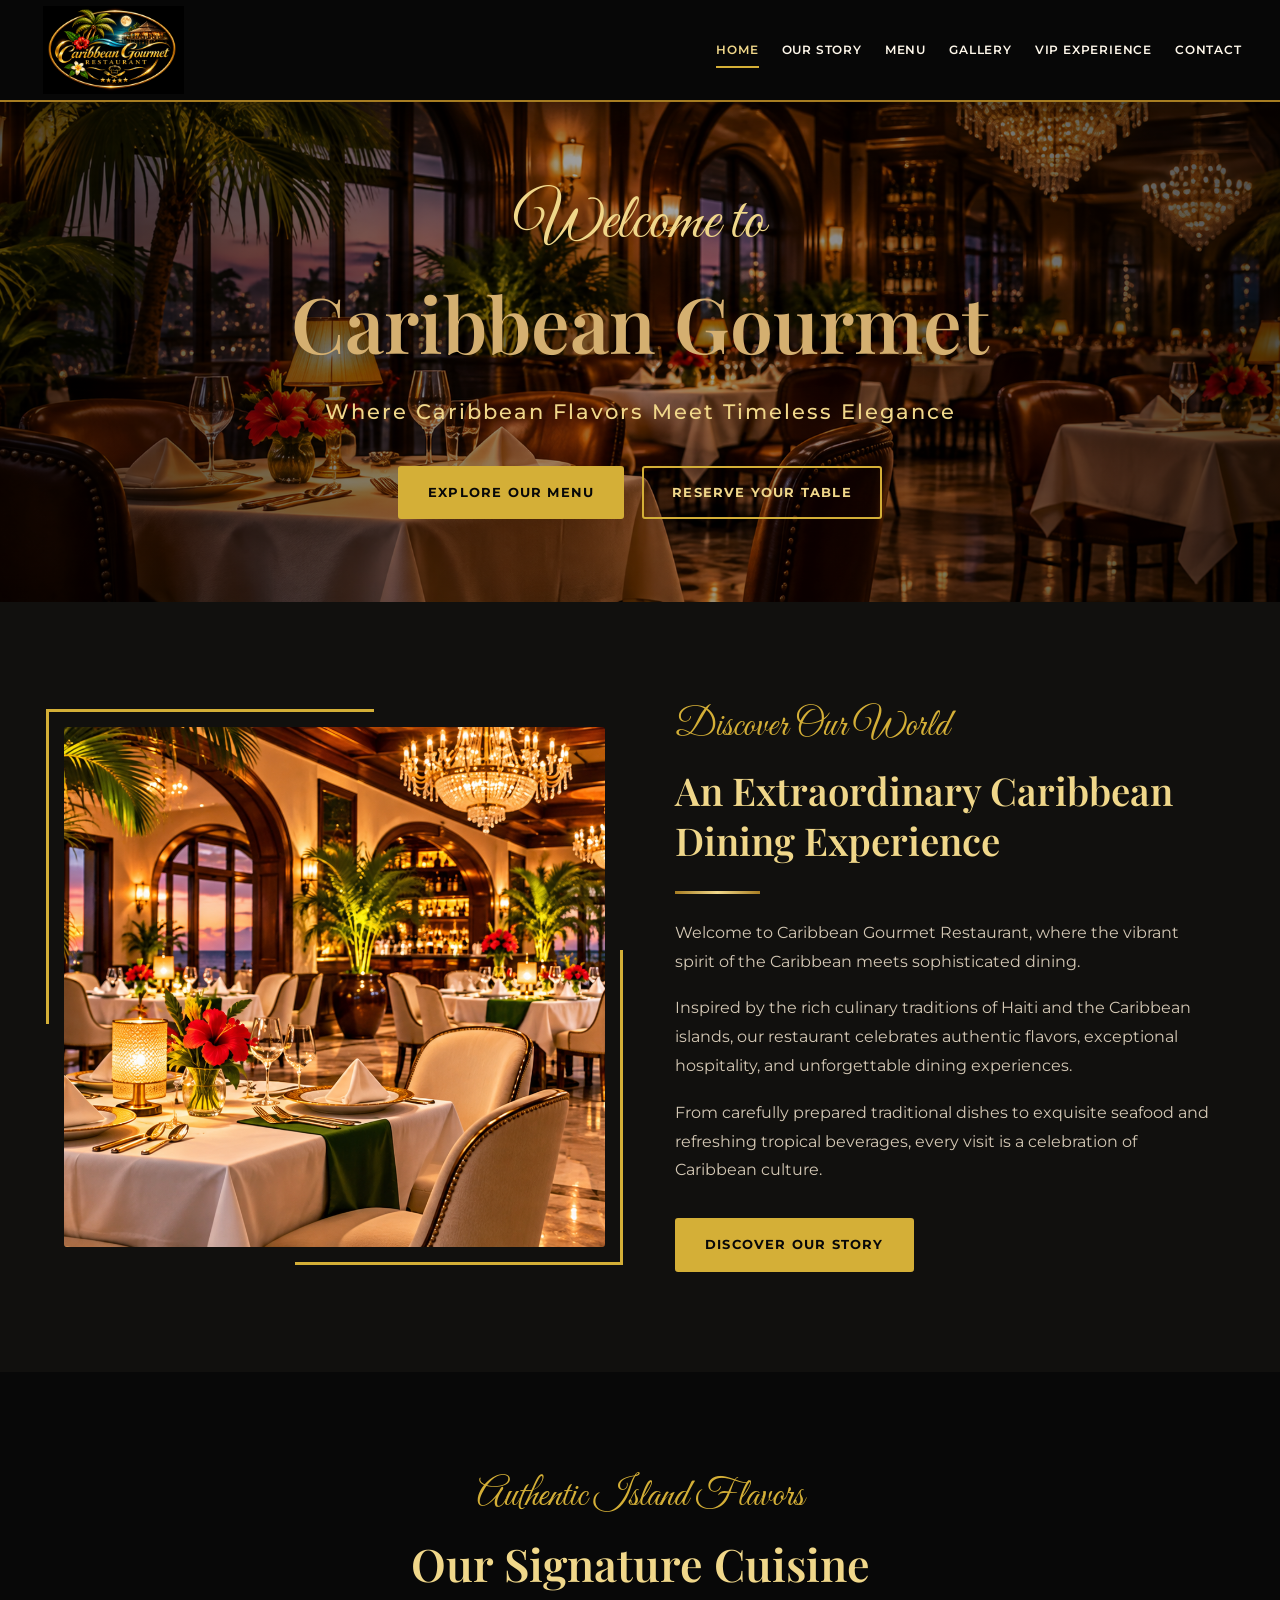
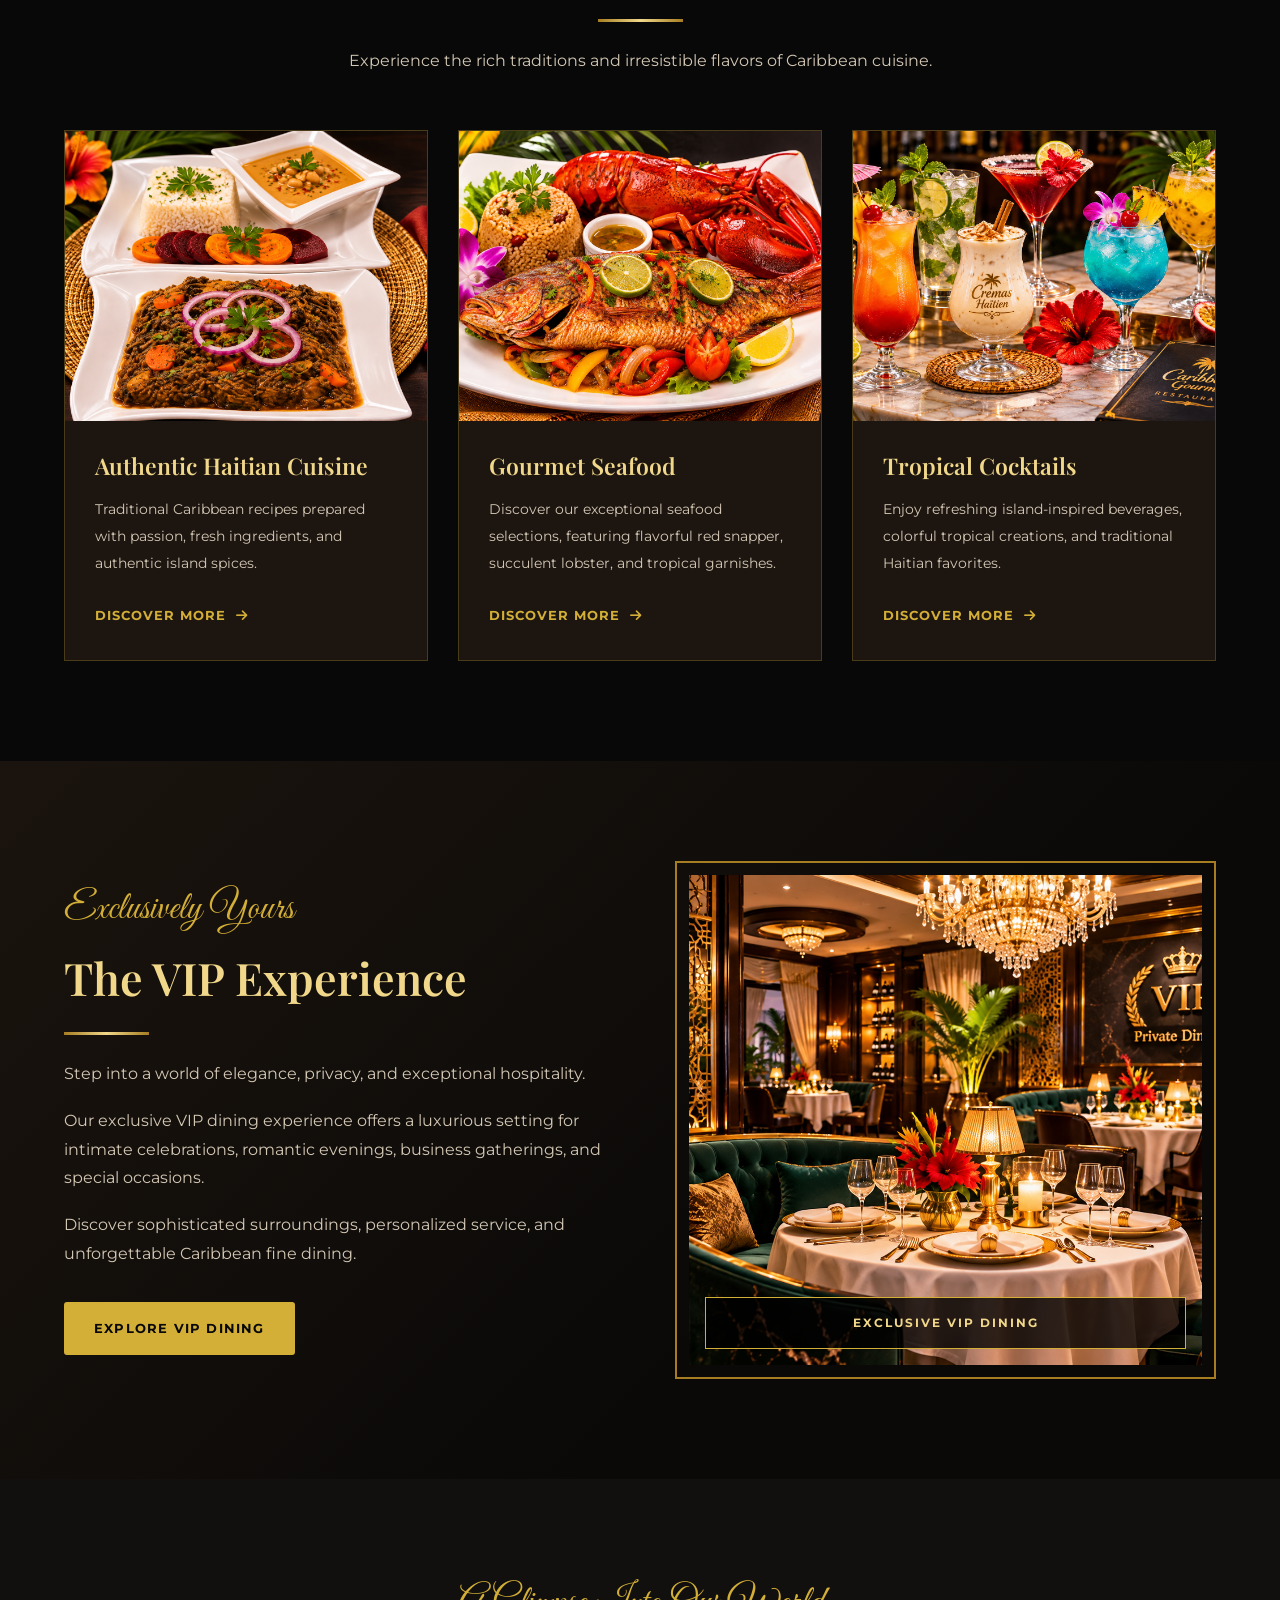
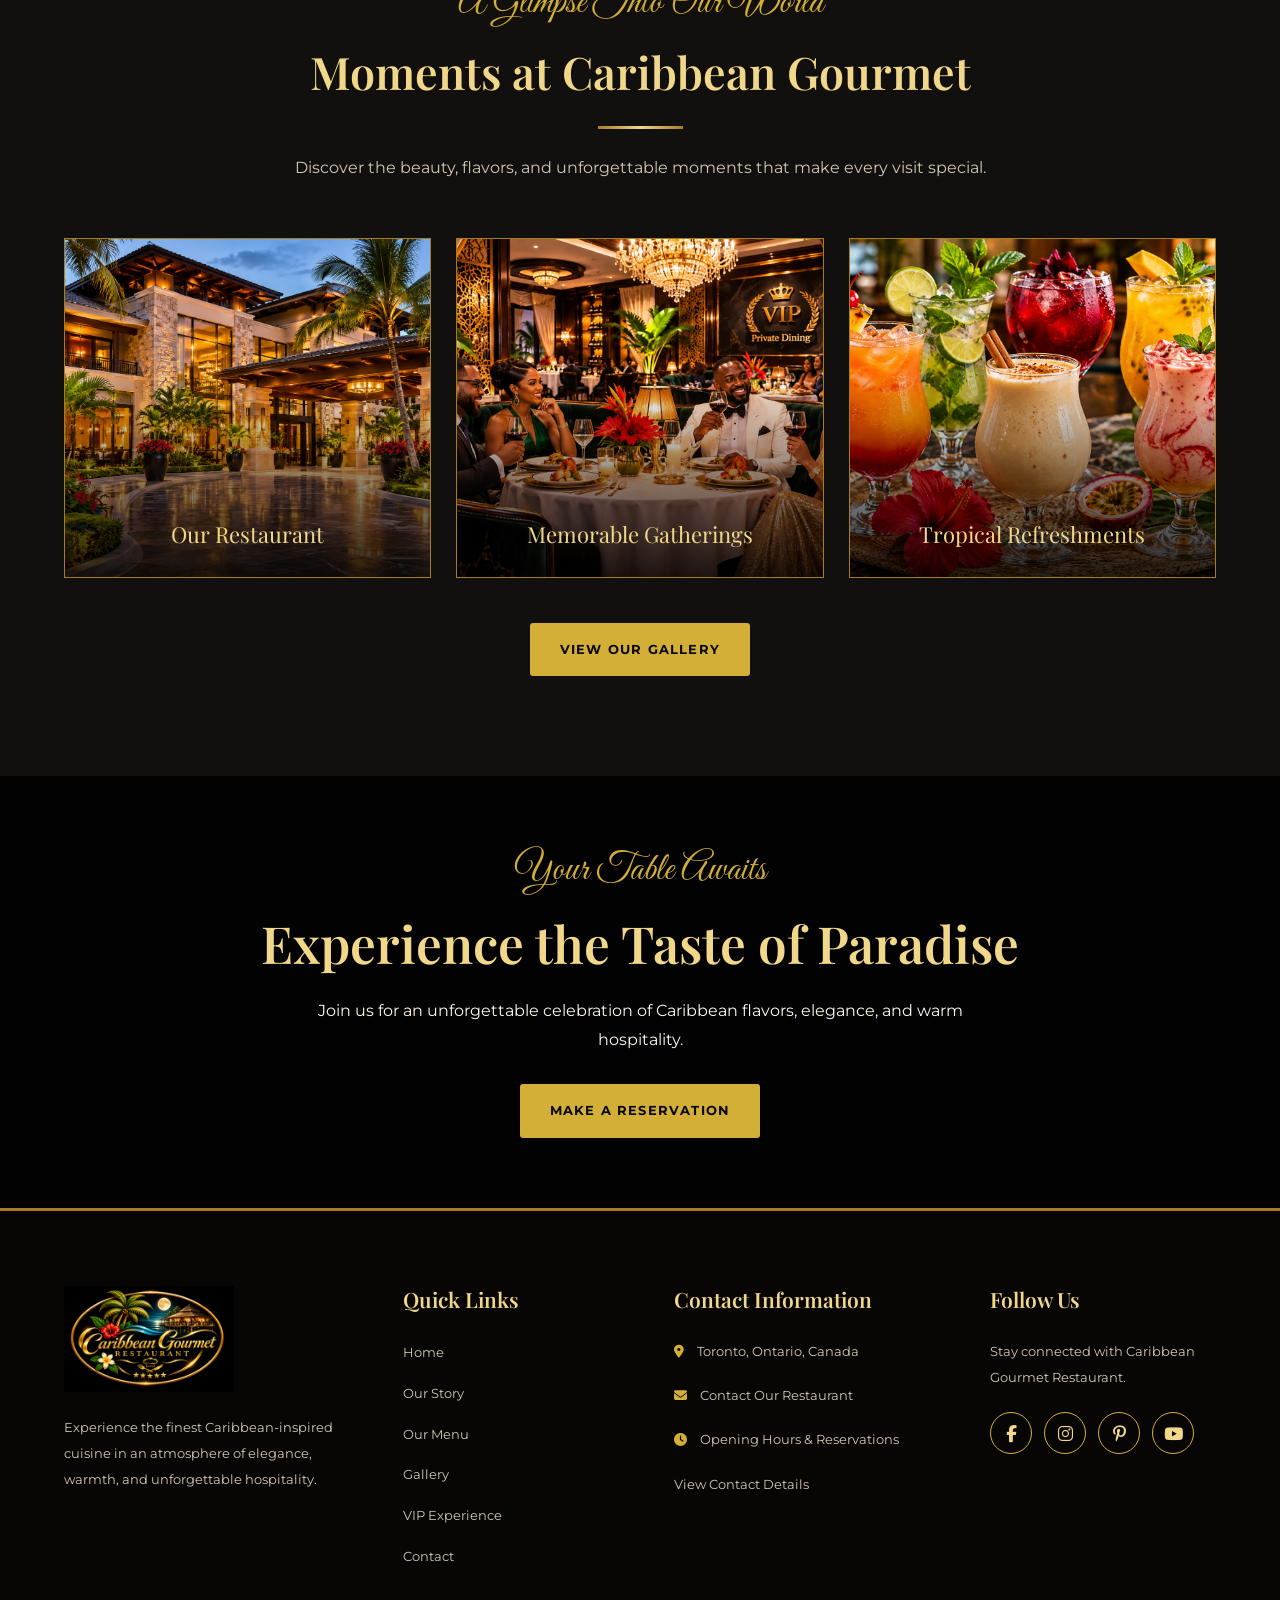
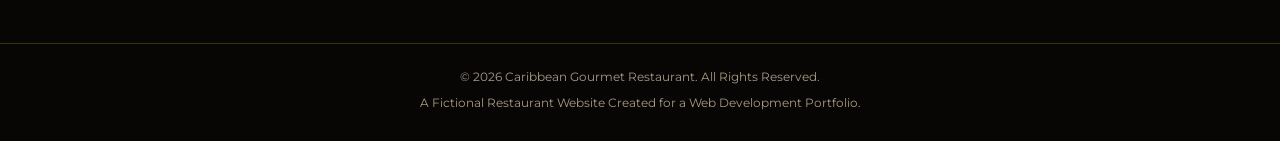
<file: index.html>
<!DOCTYPE html>
<html lang="en">
<head>
  <meta charset="UTF-8">
  <meta name="viewport" content="width=device-width, initial-scale=1.0">

  <meta name="description" content="Caribbean Gourmet Restaurant offers elegant Caribbean dining, authentic island cuisine, seafood, tropical cocktails, and exclusive VIP experiences.">

  <title>Caribbean Gourmet Restaurant | Home</title>

  <!-- Google Fonts -->
  <link rel="preconnect" href="https://fonts.googleapis.com">
  <link rel="preconnect" href="https://fonts.gstatic.com" crossorigin>

  <link href="https://fonts.googleapis.com/css2?family=Great+Vibes&family=Montserrat:wght@400;500;600;700&family=Playfair+Display:wght@400;500;600;700&display=swap" rel="stylesheet">

  <!-- Font Awesome Icons -->
  <link rel="stylesheet" href="https://cdnjs.cloudflare.com/ajax/libs/font-awesome/6.5.2/css/all.min.css">

  <!-- Main Stylesheet -->
  <link rel="stylesheet" href="app.css">

  <!-- JavaScript -->
  <script src="app.js" defer></script>
</head>

<body>

  <!-- =====================================
       HEADER AND NAVIGATION
  ====================================== -->

  <header class="site-header">

    <div class="header-container">

      <a href="index.html" class="brand" aria-label="Caribbean Gourmet Restaurant Home">
        <img
          src="images/logo.png"
          alt="Caribbean Gourmet Restaurant Logo"
          class="brand-logo"
        >
      </a>

      <!-- Hamburger Menu -->
      <button
        class="hamburger"
        id="menuButton"
        type="button"
        aria-label="Open navigation menu"
        aria-expanded="false"
        aria-controls="mainNavigation"
      >
        <span></span>
        <span></span>
        <span></span>
      </button>

      <!-- Main Navigation -->
      <nav class="main-navigation" id="mainNavigation" aria-label="Main navigation">

        <ul class="nav-links">

          <li>
            <a href="index.html" class="active" aria-current="page">
              Home
            </a>
          </li>

          <li>
            <a href="story.html">
              Our Story
            </a>
          </li>

          <li>
            <a href="menu.html">
              Menu
            </a>
          </li>

          <li>
            <a href="gallery.html">
              Gallery
            </a>
          </li>

          <li>
            <a href="vip.html">
              VIP Experience
            </a>
          </li>

          <li>
            <a href="contact.html">
              Contact
            </a>
          </li>

        </ul>

      </nav>

    </div>

  </header>


  <!-- =====================================
       HOMEPAGE HERO BANNER
  ====================================== -->

  <main>

    <section class="hero">

      <div class="hero-background">
        <img
          src="images/home-banner.png"
          alt="Caribbean Gourmet Restaurant elegant dining experience"
        >
      </div>

      <div class="hero-overlay"></div>

      <div class="hero-content">

        <p class="hero-subtitle">
          Welcome to
        </p>

        <h1>
          Caribbean Gourmet
        </h1>

        <p class="hero-description">
          Where Caribbean Flavors Meet Timeless Elegance
        </p>

        <div class="hero-buttons">

          <a href="menu.html" class="btn btn-gold">
            Explore Our Menu
          </a>

          <a href="contact.html#reservations" class="btn btn-outline">
            Reserve Your Table
          </a>

        </div>

      </div>

    </section>


    <!-- =====================================
         WELCOME SECTION
    ====================================== -->

    <section class="welcome-section section-padding">

      <div class="container welcome-grid">

        <div class="welcome-image">

          <img
            src="images/interior-restaurant.png"
            alt="Elegant interior of Caribbean Gourmet Restaurant"
            loading="lazy"
          >

        </div>

        <div class="welcome-text">

          <p class="section-subtitle">
            Discover Our World
          </p>

          <h2>
            An Extraordinary Caribbean Dining Experience
          </h2>

          <div class="gold-divider"></div>

          <p>
            Welcome to Caribbean Gourmet Restaurant,
            where the vibrant spirit of the Caribbean
            meets sophisticated dining.
          </p>

          <p>
            Inspired by the rich culinary traditions
            of Haiti and the Caribbean islands,
            our restaurant celebrates authentic flavors,
            exceptional hospitality, and unforgettable
            dining experiences.
          </p>

          <p>
            From carefully prepared traditional dishes
            to exquisite seafood and refreshing tropical
            beverages, every visit is a celebration
            of Caribbean culture.
          </p>

          <a href="our-story.html" class="btn btn-gold">
            Discover Our Story
          </a>

        </div>

      </div>

    </section>


    <!-- =====================================
         SIGNATURE CUISINE
    ====================================== -->

    <section class="signature-section section-padding">

      <div class="container">

        <div class="section-heading">

          <p class="section-subtitle">
            Authentic Island Flavors
          </p>

          <h2>
            Our Signature Cuisine
          </h2>

          <div class="gold-divider center"></div>

          <p>
            Experience the rich traditions and irresistible
            flavors of Caribbean cuisine.
          </p>

        </div>

        <div class="signature-grid">

          <!-- Haitian Dish -->
          <article class="signature-card">

            <div class="card-image">

              <img
  src="images/haitian-dish.png"
  alt="Traditional Haitian legume served with rice and bean sauce"
  loading="lazy"
  data-lightbox
  data-caption="Authentic Haitian Cuisine — Traditional legume served with rice and creamy bean sauce."
>

            </div>

            <div class="card-content">

              <h3>
                Authentic Haitian Cuisine
              </h3>

              <p>
                Traditional Caribbean recipes prepared
                with passion, fresh ingredients,
                and authentic island spices.
              </p>

              <a href="menu.html">
                Discover More
                <i class="fa-solid fa-arrow-right" aria-hidden="true"></i>
              </a>

            </div>

          </article>


          <!-- Seafood -->
          <article class="signature-card">

            <div class="card-image">

              <img
  src="images/red-snipper-red-lobster.png"
  alt="Caribbean red snapper and lobster seafood platter"
  loading="lazy"
  data-lightbox
  data-caption="Gourmet Seafood — Fresh Caribbean red snapper and succulent lobster, beautifully prepared with tropical garnishes."
>

            </div>

            <div class="card-content">

              <h3>
                Gourmet Seafood
              </h3>

              <p>
                Discover our exceptional seafood selections,
                featuring flavorful red snapper,
                succulent lobster, and tropical garnishes.
              </p>

              <a href="menu.html">
                Discover More
                <i class="fa-solid fa-arrow-right" aria-hidden="true"></i>
              </a>

            </div>

          </article>


          <!-- Cocktails -->
          <article class="signature-card">

            <div class="card-image">

             <img
  src="images/caribbean-cocktails.png"
  alt="Colorful Caribbean tropical cocktails and traditional Haitian kremas"
  loading="lazy"
  data-lightbox
  data-caption="Tropical Cocktails — Discover our colorful island-inspired cocktails, refreshing tropical creations, and traditional Haitian kremas."
>

            </div>

            <div class="card-content">

              <h3>
                Tropical Cocktails
              </h3>

              <p>
                Enjoy refreshing island-inspired beverages,
                colorful tropical creations,
                and traditional Haitian favorites.
              </p>

              <a href="menu.html">
                Discover More
                <i class="fa-solid fa-arrow-right" aria-hidden="true"></i>
              </a>

            </div>

          </article>

        </div>

      </div>

    </section>


    <!-- =====================================
         VIP EXPERIENCE
    ====================================== -->

    <section class="vip-preview section-padding">

      <div class="container vip-grid">

        <div class="vip-text">

          <p class="section-subtitle">
            Exclusively Yours
          </p>

          <h2>
            The VIP Experience
          </h2>

          <div class="gold-divider"></div>

          <p>
            Step into a world of elegance,
            privacy, and exceptional hospitality.
          </p>

          <p>
            Our exclusive VIP dining experience
            offers a luxurious setting for
            intimate celebrations, romantic evenings,
            business gatherings, and special occasions.
          </p>

          <p>
            Discover sophisticated surroundings,
            personalized service, and unforgettable
            Caribbean fine dining.
          </p>

          <a href="vip.html" class="btn btn-gold">
            Explore VIP Dining
          </a>

        </div>

        <div class="vip-image">

          <img
            src="images/vip-corner.png"
            alt="Luxurious Caribbean Gourmet Restaurant VIP private dining room"
            loading="lazy"
          >

        </div>

      </div>

    </section>


    <!-- =====================================
         GALLERY PREVIEW
    ====================================== -->

    <section class="gallery-preview section-padding">

      <div class="container">

        <div class="section-heading">

          <p class="section-subtitle">
            A Glimpse Into Our World
          </p>

          <h2>
            Moments at Caribbean Gourmet
          </h2>

          <div class="gold-divider center"></div>

          <p>
            Discover the beauty, flavors, and
            unforgettable moments that make
            every visit special.
          </p>

        </div>

        <div class="gallery-preview-grid">

          <a href="gallery.html" class="gallery-preview-item">

            <img
              src="images/exterior-restaurant.png"
              alt="Caribbean Gourmet Restaurant exterior"
              loading="lazy"
            >

            <span class="gallery-caption">
              Our Restaurant
            </span>

          </a>

          <a href="gallery.html" class="gallery-preview-item">

            <img
              src="images/friends-gathered.png"
              alt="Elegant guests enjoying the Caribbean Gourmet dining experience"
              loading="lazy"
            >

            <span class="gallery-caption">
              Memorable Gatherings
            </span>

          </a>

          <a href="gallery.html" class="gallery-preview-item">

            <img
              src="images/diverses-drinks.png"
              alt="Selection of Caribbean tropical beverages"
              loading="lazy"
            >

            <span class="gallery-caption">
              Tropical Refreshments
            </span>

          </a>

        </div>

        <div class="center-button">

          <a href="gallery.html" class="btn btn-gold">
            View Our Gallery
          </a>

        </div>

      </div>

    </section>


    <!-- =====================================
         RESERVATION CALL TO ACTION
    ====================================== -->

    <section class="reservation-banner">

      <div class="reservation-overlay"></div>

      <div class="container reservation-content">

        <p class="section-subtitle">
          Your Table Awaits
        </p>

        <h2>
          Experience the Taste of Paradise
        </h2>

        <p>
          Join us for an unforgettable celebration
          of Caribbean flavors, elegance,
          and warm hospitality.
        </p>

        <a href="contact.html#reservations" class="btn btn-gold">
          Make a Reservation
        </a>

      </div>

    </section>

  </main>


  <!-- =====================================
       FOOTER
  ====================================== -->

  <footer class="site-footer">

    <div class="container footer-grid">

      <!-- Restaurant Information -->
      <div class="footer-column footer-about">

        <img
          src="images/logo.png"
          alt="Caribbean Gourmet Restaurant Logo"
          class="footer-logo"
        >

        <p>
          Experience the finest Caribbean-inspired
          cuisine in an atmosphere of elegance,
          warmth, and unforgettable hospitality.
        </p>

      </div>


      <!-- Quick Links -->
      <div class="footer-column">

        <h3>
          Quick Links
        </h3>

        <ul class="footer-links">

          <li><a href="index.html">Home</a></li>

          <li><a href="story.html">Our Story</a></li>

          <li><a href="menu.html">Our Menu</a></li>

          <li><a href="gallery.html">Gallery</a></li>

          <li><a href="vip.html">VIP Experience</a></li>

          <li><a href="contact.html">Contact</a></li>

        </ul>

      </div>


      <!-- Contact -->
      <div class="footer-column">

        <h3>
          Contact Information
        </h3>

        <p>
          <i class="fa-solid fa-location-dot" aria-hidden="true"></i>
          Toronto, Ontario, Canada
        </p>

        <p>
          <i class="fa-solid fa-envelope" aria-hidden="true"></i>
          <a href="contact.html">
            Contact Our Restaurant
          </a>
        </p>

        <p>
          <i class="fa-solid fa-clock" aria-hidden="true"></i>
          Opening Hours & Reservations
        </p>

        <a href="contact.html" class="footer-contact-link">
          View Contact Details
        </a>

      </div>


      <!-- Social Media -->
      <div class="footer-column">

        <h3>
          Follow Us
        </h3>

        <p>
          Stay connected with Caribbean Gourmet
          Restaurant.
        </p>

        <div class="social-icons">

          <a href="https://www.facebook.com/"
             target="_blank"
             rel="noopener noreferrer"
             aria-label="Facebook">
            <i class="fa-brands fa-facebook-f" aria-hidden="true"></i>
          </a>

          <a href="https://www.instagram.com/"
             target="_blank"
             rel="noopener noreferrer"
             aria-label="Instagram">
            <i class="fa-brands fa-instagram" aria-hidden="true"></i>
          </a>

          <a href="https://www.pinterest.com/"
             target="_blank"
             rel="noopener noreferrer"
             aria-label="Pinterest">
            <i class="fa-brands fa-pinterest-p" aria-hidden="true"></i>
          </a>

          <a href="https://www.youtube.com/"
             target="_blank"
             rel="noopener noreferrer"
             aria-label="YouTube">
            <i class="fa-brands fa-youtube" aria-hidden="true"></i>
          </a>

        </div>

      </div>

    </div>


    <!-- Footer Bottom -->
    <div class="footer-bottom">

      <p>
        &copy; 2026 Caribbean Gourmet Restaurant.
        All Rights Reserved.
      </p>

      <p>
        A Fictional Restaurant Website Created for a
        Web Development Portfolio.
      </p>

    </div>

  </footer>
<script>
document.addEventListener("DOMContentLoaded", function () {
  const button = document.getElementById("menuButton");
  const navigation = document.getElementById("mainNavigation");

  if (!button || !navigation) return;

  button.addEventListener("click", function () {
    const isOpen = navigation.classList.toggle("open");

    button.classList.toggle("active", isOpen);
    button.setAttribute("aria-expanded", String(isOpen));
    button.setAttribute(
      "aria-label",
      isOpen ? "Close navigation menu" : "Open navigation menu"
    );
  });

  navigation.querySelectorAll("a").forEach(function (link) {
    link.addEventListener("click", function () {
      navigation.classList.remove("open");
      button.classList.remove("active");
      button.setAttribute("aria-expanded", "false");
    });
  });
});
</script>
<!-- HOMEPAGE HAMBURGER MENU -->
<script>
document.addEventListener("DOMContentLoaded", function () {
  const button = document.getElementById("menuButton");
  const navigation = document.getElementById("mainNavigation");

  if (!button || !navigation) return;

  button.addEventListener("click", function (event) {
    event.preventDefault();
    event.stopPropagation();

    const isOpen = navigation.classList.toggle("open");

    navigation.style.display = isOpen ? "flex" : "none";
    button.classList.toggle("active", isOpen);
    button.setAttribute("aria-expanded", String(isOpen));
  });

  navigation.querySelectorAll("a").forEach(function (link) {
    link.addEventListener("click", function () {
      navigation.classList.remove("open");
      navigation.style.display = "";
      button.classList.remove("active");
      button.setAttribute("aria-expanded", "false");
    });
  });
});
</script>
</body>
</html>
</file>
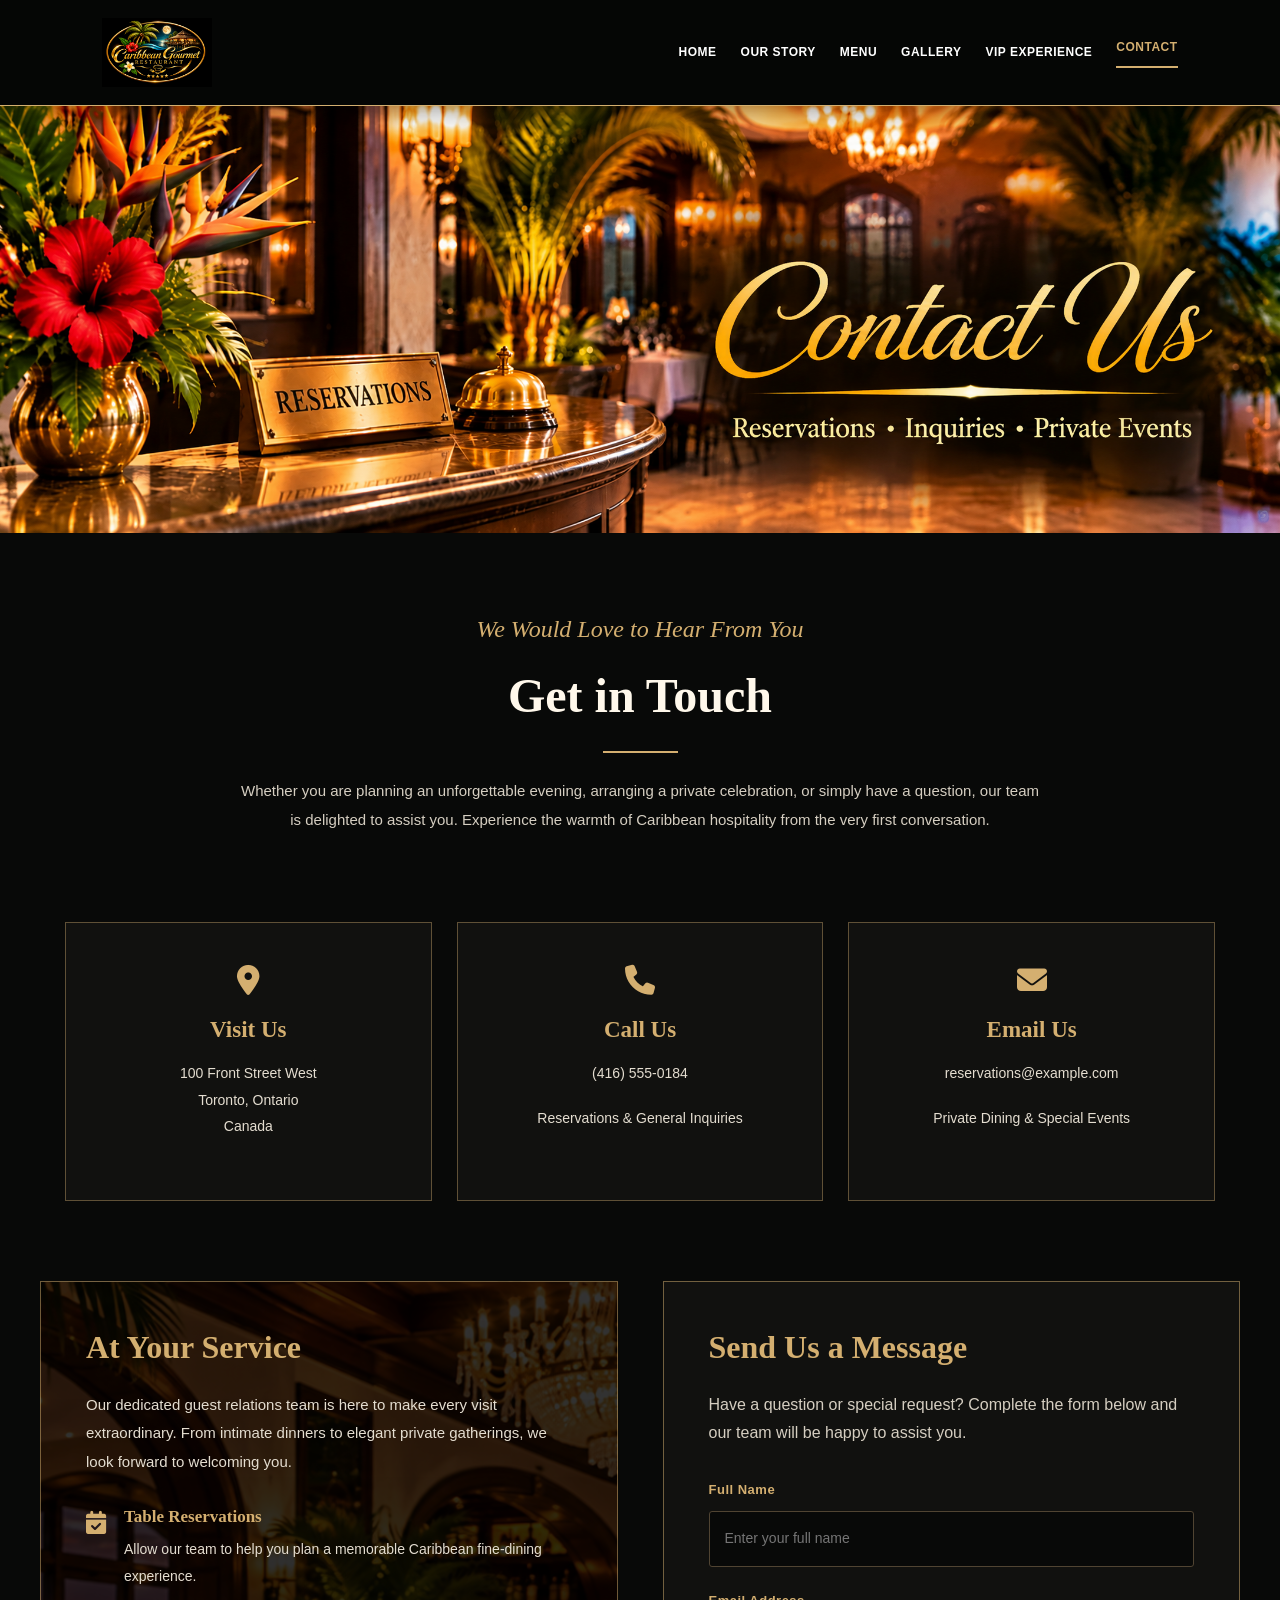
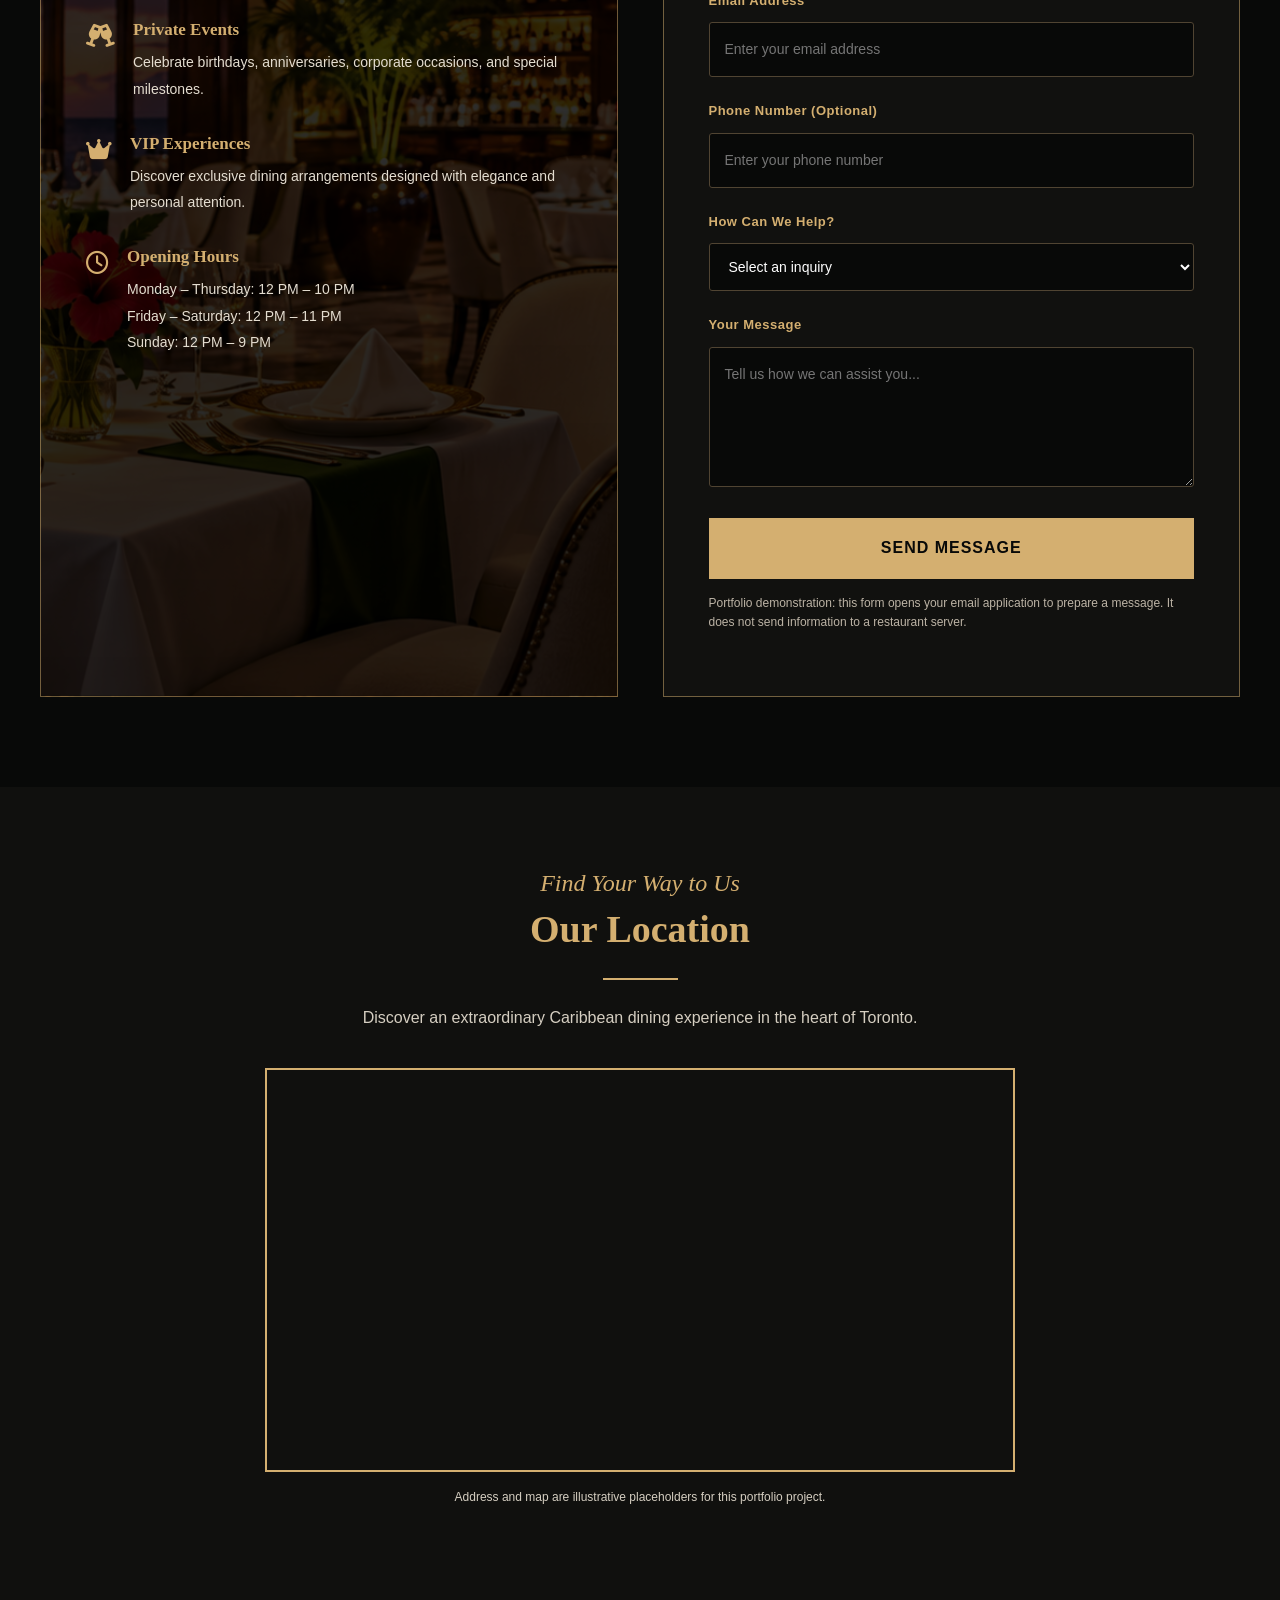
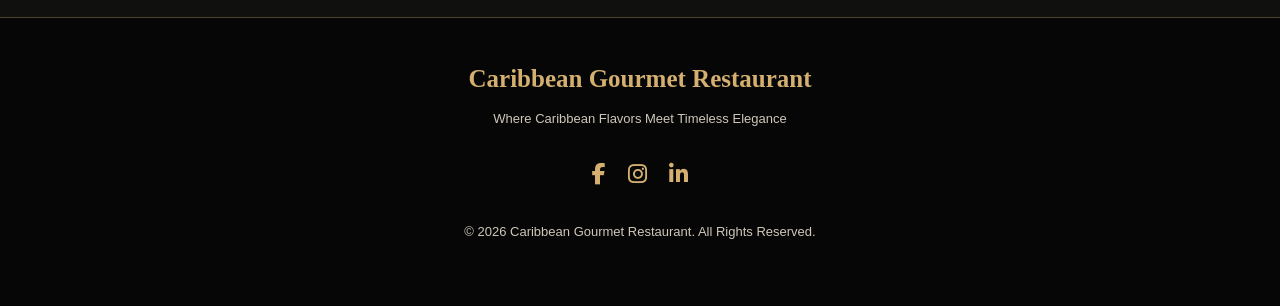
<file: contact.html>
<!DOCTYPE html>
<html lang="en">
<head>
  <meta charset="UTF-8">
  <meta name="viewport" content="width=device-width, initial-scale=1.0">

  <title>Contact Us | Caribbean Gourmet Restaurant</title>

  <link rel="stylesheet" href="app.css">

  <link
    rel="stylesheet"
    href="https://cdnjs.cloudflare.com/ajax/libs/font-awesome/6.5.2/css/all.min.css"
  >

  <style>
    :root {
      --contact-gold: #d4af70;
      --contact-cream: #fff8eb;
      --contact-black: #080908;
    }

    * {
      box-sizing: border-box;
    }

    body {
      margin: 0;
      background: var(--contact-black);
      color: var(--contact-cream);
    }

    /* CONTACT PAGE HEADER */

    .contact-page .site-header {
      position: relative;
      z-index: 1000;
      background: #050605;
      border-bottom: 1px solid var(--contact-gold);
    }

    .contact-page .header-inner {
      max-width: 1400px;
      min-height: 105px;
      padding: 12px 5%;
      margin: auto;
      display: flex;
      align-items: center;
      justify-content: space-between;
      gap: 25px;
    }

    .contact-page .site-logo {
      width: 110px;
      height: auto;
      display: block;
    }

    .contact-page .main-navigation {
      display: flex;
      align-items: center;
      gap: 24px;
    }

    .contact-page .main-navigation a {
      color: white;
      text-decoration: none;
      text-transform: uppercase;
      font-size: 12px;
      font-weight: 700;
      letter-spacing: 0.5px;
    }

    .contact-page .main-navigation a:hover,
    .contact-page .main-navigation a.active {
      color: var(--contact-gold);
    }

    .contact-page .main-navigation a.active {
      border-bottom: 2px solid var(--contact-gold);
      padding-bottom: 7px;
    }

    .contact-page .menu-toggle {
      display: none;
      background: transparent;
      border: 1px solid var(--contact-gold);
      border-radius: 5px;
      color: var(--contact-gold);
      font-size: 25px;
      padding: 7px 13px;
      cursor: pointer;
    }

    /* CONTACT BANNER */

    .contact-page .contact-banner {
      width: 100%;
      background: #080908;
      overflow: hidden;
    }

    .contact-page .contact-banner img {
      display: block;
      width: 100%;
      height: auto;
    }

    /* INTRODUCTION */

    .contact-page .contact-intro {
      max-width: 850px;
      margin: 0 auto;
      padding: 75px 25px 45px;
      text-align: center;
    }

    .contact-page .contact-eyebrow {
      font-family: Georgia, serif;
      font-size: 24px;
      font-style: italic;
      color: var(--contact-gold);
    }

    .contact-page .contact-intro h1 {
      margin: 14px 0 20px;
      color: var(--contact-cream);
      font-family: Georgia, serif;
      font-size: clamp(32px, 5vw, 48px);
    }

    .contact-page .contact-intro p {
      color: #d5cec1;
      line-height: 1.9;
      font-size: 15px;
    }

    .contact-page .gold-divider {
      width: 75px;
      height: 2px;
      margin: 24px auto;
      background: var(--contact-gold);
    }

    /* CONTACT DETAILS */

    .contact-page .contact-details {
      max-width: 1200px;
      margin: 0 auto;
      padding: 25px 25px 80px;
      display: grid;
      grid-template-columns: repeat(3, 1fr);
      gap: 25px;
    }

    .contact-page .contact-card {
      padding: 42px 25px;
      text-align: center;
      background: #11110f;
      border: 1px solid rgba(212, 175, 112, 0.4);
      transition: transform 0.3s, border-color 0.3s;
    }

    .contact-page .contact-card:hover {
      transform: translateY(-5px);
      border-color: var(--contact-gold);
    }

    .contact-page .contact-card i {
      font-size: 30px;
      color: var(--contact-gold);
      margin-bottom: 20px;
    }

    .contact-page .contact-card h2 {
      color: var(--contact-gold);
      font-family: Georgia, serif;
      font-size: 23px;
      margin-bottom: 15px;
    }

    .contact-page .contact-card p,
    .contact-page .contact-card a {
      color: #e4ddd0;
      font-size: 14px;
      line-height: 1.9;
      text-decoration: none;
    }

    .contact-page .contact-card a:hover {
      color: var(--contact-gold);
    }

    /* RECEPTION / MESSAGE SECTION */

    .contact-page .contact-main {
      max-width: 1250px;
      margin: 0 auto 90px;
      padding: 0 25px;
      display: grid;
      grid-template-columns: 1fr 1fr;
      gap: 45px;
      align-items: stretch;
    }

    .contact-page .reception-panel {
      padding: 45px;
      background:
        linear-gradient(rgba(0, 0, 0, 0.8), rgba(0, 0, 0, 0.85)),
        url("images/interior-restaurant.png") center / cover;
      border: 1px solid rgba(212, 175, 112, 0.5);
    }

    .contact-page .reception-panel h2,
    .contact-page .contact-form-panel h2 {
      color: var(--contact-gold);
      font-family: Georgia, serif;
      font-size: 32px;
      margin: 0 0 22px;
    }

    .contact-page .reception-panel p {
      color: #e4ddd0;
      font-size: 15px;
      line-height: 1.9;
    }

    .contact-page .reception-feature {
      display: flex;
      gap: 18px;
      align-items: flex-start;
      margin-top: 30px;
    }

    .contact-page .reception-feature i {
      color: var(--contact-gold);
      font-size: 23px;
      margin-top: 5px;
    }

    .contact-page .reception-feature h3 {
      color: var(--contact-gold);
      font-size: 17px;
      margin: 0 0 8px;
    }

    .contact-page .reception-feature p {
      margin: 0;
      font-size: 14px;
    }

    /* CONTACT FORM */

    .contact-page .contact-form-panel {
      padding: 45px;
      background: #11110f;
      border: 1px solid rgba(212, 175, 112, 0.5);
    }

    .contact-page .contact-form-panel > p {
      color: #d5cec1;
      line-height: 1.8;
      margin-bottom: 30px;
    }

    .contact-page .form-group {
      margin-bottom: 22px;
    }

    .contact-page .form-group label {
      display: block;
      color: var(--contact-gold);
      font-size: 13px;
      font-weight: 700;
      letter-spacing: 0.5px;
      margin-bottom: 10px;
    }

    .contact-page .form-group input,
    .contact-page .form-group select,
    .contact-page .form-group textarea {
      width: 100%;
      padding: 14px 15px;
      background: #080908;
      border: 1px solid #504432;
      color: white;
      font-family: inherit;
      font-size: 14px;
      outline: none;
    }

    .contact-page .form-group input:focus,
    .contact-page .form-group select:focus,
    .contact-page .form-group textarea:focus {
      border-color: var(--contact-gold);
      box-shadow: 0 0 0 2px rgba(212, 175, 112, 0.15);
    }

    .contact-page .form-group textarea {
      min-height: 140px;
      resize: vertical;
    }

    .contact-page .contact-submit {
      width: 100%;
      padding: 16px;
      background: var(--contact-gold);
      color: #080908;
      border: none;
      font-weight: 800;
      text-transform: uppercase;
      letter-spacing: 1px;
      cursor: pointer;
      transition: background 0.3s;
    }

    .contact-page .contact-submit:hover {
      background: #f0d39b;
    }

    .contact-page .form-note {
      margin-top: 15px;
      color: #bcb3a5;
      font-size: 12px;
      line-height: 1.6;
    }

    /* LOCATION */

    .contact-page .location-section {
      padding: 75px 25px 90px;
      background: #10100e;
      text-align: center;
    }

    .contact-page .location-section h2 {
      font-family: Georgia, serif;
      font-size: 38px;
      color: var(--contact-gold);
    }

    .contact-page .location-section p {
      color: #d5cec1;
      line-height: 1.8;
    }

   .contact-page .map-frame {
    width: 100%;
    max-width: 750px;
    margin: 35px auto 0;
    border: 2px solid var(--contact-gold);
    overflow: hidden;
}

    .contact-page .map-frame iframe {
      display: block;
      width: 100%;
      height: 400px;
      border: 0;
    }

    /* FOOTER */

    .contact-page .contact-footer {
      padding: 45px 20px;
      text-align: center;
      border-top: 1px solid rgba(212, 175, 112, 0.35);
      background: #050605;
    }

    .contact-page .contact-footer h3 {
      color: var(--contact-gold);
      font-family: Georgia, serif;
      font-size: 25px;
      margin-bottom: 12px;
    }

    .contact-page .contact-footer p {
      color: #cfc7b9;
      font-size: 13px;
    }

    .contact-page .footer-social {
      display: flex;
      justify-content: center;
      gap: 22px;
      margin: 25px 0;
    }

    .contact-page .footer-social a {
      color: var(--contact-gold);
      font-size: 22px;
    }

    .contact-page .footer-social a:hover {
      color: white;
    }

    /* MOBILE NAVIGATION */

    @media (max-width: 900px) {
      .contact-page .header-inner {
        min-height: 85px;
      }

      .contact-page .site-logo {
        width: 85px;
      }

      .contact-page .menu-toggle {
        display: block !important;
      }

      .contact-page .main-navigation {
        display: none !important;
        position: absolute;
        top: 100%;
        left: 0;
        right: 0;
        padding: 25px;
        background: #080908;
        border-bottom: 1px solid var(--contact-gold);
        flex-direction: column;
        align-items: stretch;
        gap: 18px;
      }

      .contact-page .main-navigation.open {
        display: flex !important;
      }

      .contact-page .main-navigation a {
        padding: 8px;
        font-size: 13px;
      }

      .contact-page .contact-details {
        grid-template-columns: 1fr;
      }

      .contact-page .contact-main {
        grid-template-columns: 1fr;
      }

      .contact-page .reception-panel,
      .contact-page .contact-form-panel {
        padding: 30px 22px;
      }
    }

    @media (max-width: 600px) {
      .contact-page .contact-intro {
        padding-top: 50px;
      }

      .contact-page .location-section h2 {
        font-size: 30px;
      }

      .contact-page .map-frame iframe {
        height: 300px;
      }
    }
  </style>
</head>

<body class="contact-page">

  <!-- HEADER -->
  <header class="site-header">
    <div class="header-inner">

      <a href="index.html" aria-label="Caribbean Gourmet Restaurant Home">
        <img
          src="images/logo.png"
          alt="Caribbean Gourmet Restaurant Logo"
          class="site-logo"
        >
      </a>

      <button
        class="menu-toggle"
        id="menuToggle"
        type="button"
        aria-label="Open navigation menu"
        aria-controls="navLinks"
        aria-expanded="false"
      >&#9776;</button>

      <nav
        class="main-navigation"
        id="navLinks"
        aria-label="Main navigation"
      >
        <a href="index.html">Home</a>
        <a href="story.html">Our Story</a>
        <a href="menu.html">Menu</a>
        <a href="gallery.html">Gallery</a>
        <a href="vip.html">VIP Experience</a>
        <a href="contact.html" class="active" aria-current="page">Contact</a>
      </nav>

    </div>
  </header>

  <main>

    <!-- CONTACT BANNER -->
    <section class="contact-banner" aria-label="Contact Us">
      <img
        src="images/contact-banner.png"
        alt="Caribbean Gourmet Restaurant elegant reception desk and Contact Us banner"
      >
    </section>

    <!-- INTRODUCTION -->
    <section class="contact-intro">
      <span class="contact-eyebrow">We Would Love to Hear From You</span>

      <h1>Get in Touch</h1>

      <div class="gold-divider"></div>

      <p>
        Whether you are planning an unforgettable evening,
        arranging a private celebration, or simply have a question,
        our team is delighted to assist you.
        Experience the warmth of Caribbean hospitality
        from the very first conversation.
      </p>
    </section>

    <!-- CONTACT CARDS -->
    <section class="contact-details" aria-label="Contact information">

      <article class="contact-card">
        <i class="fa-solid fa-location-dot" aria-hidden="true"></i>
        <h2>Visit Us</h2>
        <p>
          100 Front Street West<br>
          Toronto, Ontario<br>
          Canada
        </p>
      </article>

      <article class="contact-card">
        <i class="fa-solid fa-phone" aria-hidden="true"></i>
        <h2>Call Us</h2>
        <p>
          <a href="tel:+14165550184">(416) 555-0184</a>
        </p>
        <p>Reservations &amp; General Inquiries</p>
      </article>

      <article class="contact-card">
        <i class="fa-solid fa-envelope" aria-hidden="true"></i>
        <h2>Email Us</h2>
        <p>
          <a href="mailto:reservations@example.com">
            reservations@example.com
          </a>
        </p>
        <p>Private Dining &amp; Special Events</p>
      </article>

    </section>

    <!-- RECEPTION AND FORM -->
    <section class="contact-main">

      <div class="reception-panel">

        <h2>At Your Service</h2>

        <p>
          Our dedicated guest relations team is here to make
          every visit extraordinary. From intimate dinners
          to elegant private gatherings, we look forward
          to welcoming you.
        </p>

        <div class="reception-feature">
          <i class="fa-solid fa-calendar-check" aria-hidden="true"></i>
          <div>
            <h3>Table Reservations</h3>
            <p>
              Allow our team to help you plan a memorable
              Caribbean fine-dining experience.
            </p>
          </div>
        </div>

        <div class="reception-feature">
          <i class="fa-solid fa-champagne-glasses" aria-hidden="true"></i>
          <div>
            <h3>Private Events</h3>
            <p>
              Celebrate birthdays, anniversaries,
              corporate occasions, and special milestones.
            </p>
          </div>
        </div>

        <div class="reception-feature">
          <i class="fa-solid fa-crown" aria-hidden="true"></i>
          <div>
            <h3>VIP Experiences</h3>
            <p>
              Discover exclusive dining arrangements
              designed with elegance and personal attention.
            </p>
          </div>
        </div>

        <div class="reception-feature">
          <i class="fa-regular fa-clock" aria-hidden="true"></i>
          <div>
            <h3>Opening Hours</h3>
            <p>
              Monday – Thursday: 12 PM – 10 PM<br>
              Friday – Saturday: 12 PM – 11 PM<br>
              Sunday: 12 PM – 9 PM
            </p>
          </div>
        </div>

      </div>

      <!-- CONTACT FORM -->
      <div class="contact-form-panel">

        <h2>Send Us a Message</h2>

        <p>
          Have a question or special request?
          Complete the form below and our team
          will be happy to assist you.
        </p>

        <form id="contactForm">

          <div class="form-group">
            <label for="fullName">Full Name</label>
            <input
              type="text"
              id="fullName"
              name="fullName"
              placeholder="Enter your full name"
              autocomplete="name"
              required
            >
          </div>

          <div class="form-group">
            <label for="email">Email Address</label>
            <input
              type="email"
              id="email"
              name="email"
              placeholder="Enter your email address"
              autocomplete="email"
              required
            >
          </div>

          <div class="form-group">
            <label for="phone">Phone Number (Optional)</label>
            <input
              type="tel"
              id="phone"
              name="phone"
              placeholder="Enter your phone number"
              autocomplete="tel"
            >
          </div>

          <div class="form-group">
            <label for="inquiry">How Can We Help?</label>
            <select id="inquiry" name="inquiry" required>
              <option value="">Select an inquiry</option>
              <option value="reservation">Table Reservation</option>
              <option value="private-event">Private Event</option>
              <option value="vip">VIP Experience</option>
              <option value="general">General Inquiry</option>
            </select>
          </div>

          <div class="form-group">
            <label for="message">Your Message</label>
            <textarea
              id="message"
              name="message"
              placeholder="Tell us how we can assist you..."
              required
            ></textarea>
          </div>

          <button type="submit" class="contact-submit">
            Send Message
          </button>

          <p class="form-note">
            Portfolio demonstration: this form opens your email
            application to prepare a message. It does not send
            information to a restaurant server.
          </p>

        </form>

      </div>

    </section>

    <!-- LOCATION -->
    <section class="location-section">

      <span class="contact-eyebrow">Find Your Way to Us</span>

      <h2>Our Location</h2>

      <div class="gold-divider"></div>

      <p>
        Discover an extraordinary Caribbean dining experience
        in the heart of Toronto.
      </p>

      <div class="map-frame">
        <iframe
          title="Map showing the sample restaurant location near Union Station in Toronto"
          src="https://www.google.com/maps?q=Union+Station+Toronto&output=embed"
          loading="lazy"
          referrerpolicy="no-referrer-when-downgrade"
          allowfullscreen
        ></iframe>
      </div>

      <p class="form-note">
        Address and map are illustrative placeholders
        for this portfolio project.
      </p>

    </section>

  </main>

  <!-- FOOTER -->
  <footer class="contact-footer">

    <h3>Caribbean Gourmet Restaurant</h3>

    <p>Where Caribbean Flavors Meet Timeless Elegance</p>

    <div class="footer-social">
      <a href="https://www.facebook.com/" aria-label="Facebook">
        <i class="fa-brands fa-facebook-f" aria-hidden="true"></i>
      </a>

      <a href="https://www.instagram.com/" aria-label="Instagram">
        <i class="fa-brands fa-instagram" aria-hidden="true"></i>
      </a>

      <a href="https://www.linkedin.com/" aria-label="LinkedIn">
        <i class="fa-brands fa-linkedin-in" aria-hidden="true"></i>
      </a>
    </div>

    <p>
      &copy; 2026 Caribbean Gourmet Restaurant.
      All Rights Reserved.
    </p>

  </footer>

  <!-- CONTACT PAGE JAVASCRIPT -->
  <script>
    document.addEventListener("DOMContentLoaded", function () {

      // MOBILE NAVIGATION
      const menuToggle = document.getElementById("menuToggle");
      const navLinks = document.getElementById("navLinks");

      if (menuToggle && navLinks) {

        menuToggle.addEventListener("click", function () {
          const isOpen = navLinks.classList.toggle("open");

          menuToggle.setAttribute("aria-expanded", String(isOpen));

          menuToggle.setAttribute(
            "aria-label",
            isOpen ? "Close navigation menu" : "Open navigation menu"
          );

          menuToggle.innerHTML = isOpen ? "&times;" : "&#9776;";
        });

        navLinks.querySelectorAll("a").forEach(function (link) {
          link.addEventListener("click", function () {
            navLinks.classList.remove("open");
            menuToggle.setAttribute("aria-expanded", "false");
            menuToggle.innerHTML = "&#9776;";
          });
        });

      }

      // CONTACT FORM
      const contactForm = document.getElementById("contactForm");

      if (contactForm) {
        contactForm.addEventListener("submit", function (event) {
          event.preventDefault();

          if (!contactForm.reportValidity()) {
            return;
          }

          const name = document.getElementById("fullName").value.trim();
          const email = document.getElementById("email").value.trim();
          const phone = document.getElementById("phone").value.trim();
          const inquiry = document.getElementById("inquiry");
          const inquiryText = inquiry.options[inquiry.selectedIndex].text;
          const message = document.getElementById("message").value.trim();

          const subject = encodeURIComponent(
            "Caribbean Gourmet Restaurant - " + inquiryText
          );

          const body = encodeURIComponent(
            "Name: " + name + "\n" +
            "Email: " + email + "\n" +
            "Phone: " + (phone || "Not provided") + "\n" +
            "Inquiry: " + inquiryText + "\n\n" +
            "Message:\n" + message
          );

          window.location.href =
            "mailto:reservations@example.com?subject=" +
            subject + "&body=" + body;
        });
      }

    });
  </script>

</body>
</html>
</file>
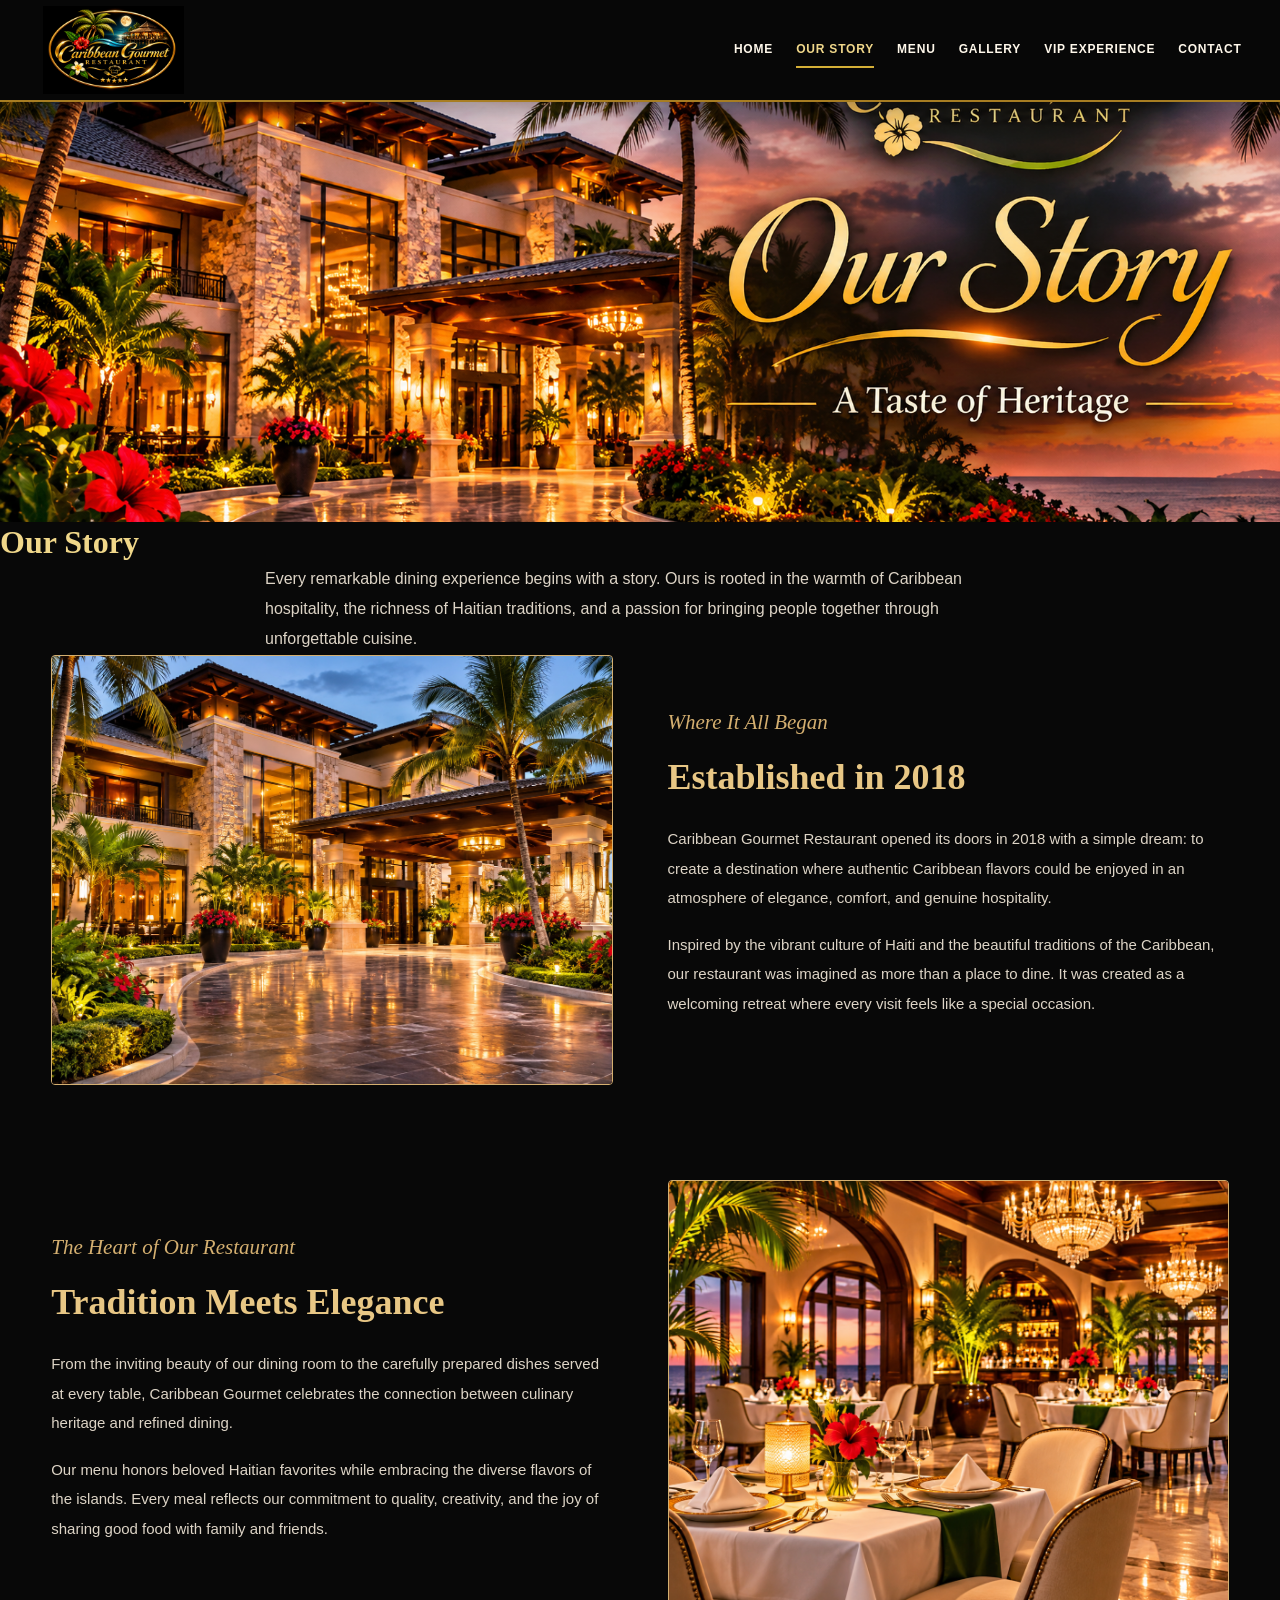
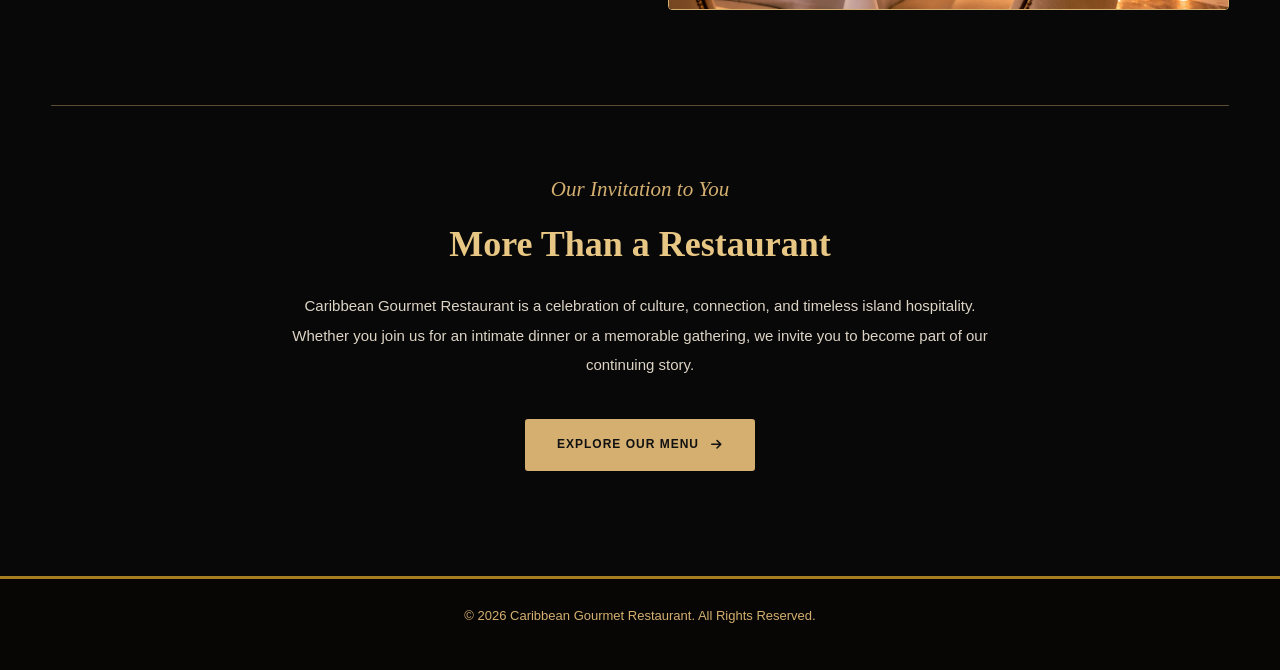
<file: story.html>
<!DOCTYPE html>
<html lang="en">
<head>
  <meta charset="UTF-8">
  <meta name="viewport" content="width=device-width, initial-scale=1.0">

  <title>Our Story | Caribbean Gourmet Restaurant</title>

  <link rel="stylesheet" href="app.css">

  <link rel="stylesheet"
        href="https://cdnjs.cloudflare.com/ajax/libs/font-awesome/6.5.2/css/all.min.css">
</head>

<body class="story-page">

  <!-- HEADER -->
  <header class="site-header">
    <div class="container header-inner">

      <a href="index.html" class="logo"
         aria-label="Caribbean Gourmet Restaurant Home">
        <img src="images/logo.png"
             alt="Caribbean Gourmet Restaurant Logo">
      </a>

      <button
        class="menu-toggle"
        id="menuToggle"
        type="button"
        aria-label="Open navigation menu"
        aria-controls="navLinks"
        aria-expanded="false">
        <span></span>
        <span></span>
        <span></span>
      </button>

      <nav class="nav-links" id="navLinks" aria-label="Main navigation">
        <a href="index.html">Home</a>
        <a href="story.html" class="active" aria-current="page">Our Story</a>
        <a href="menu.html">Menu</a>
        <a href="gallery.html">Gallery</a>
        <a href="index.html#vip">VIP Experience</a>
        <a href="index.html#contact">Contact</a>
      </nav>

    </div>
  </header>

  <main>

   <main>

  <!-- OUR STORY BANNER -->
  <section class="story-banner" aria-label="Our Story banner">
    <img
      src="images/story-banner.png"
      alt="Caribbean Gourmet Restaurant — Our Story: A Taste of Heritage"
    >
  </section>

  <!-- PAGE INTRODUCTION -->
      <h1>Our Story</h1>

      <p class="story-description">
        Every remarkable dining experience begins with a story.
        Ours is rooted in the warmth of Caribbean hospitality,
        the richness of Haitian traditions, and a passion for
        bringing people together through unforgettable cuisine.
      </p>
    </section>

    <div class="story-container">

      <!-- SECTION ONE: RESTAURANT EXTERIOR -->
      <section class="story-section">

        <div class="story-image">
          <img
            src="images/exterior-restaurant.png"
            alt="The elegant exterior of Caribbean Gourmet Restaurant">
        </div>

        <div class="story-text">
          <p class="story-small-heading">Where It All Began</p>

          <h2>Established in 2018</h2>

          <p>
            Caribbean Gourmet Restaurant opened its doors in 2018
            with a simple dream: to create a destination where
            authentic Caribbean flavors could be enjoyed in an
            atmosphere of elegance, comfort, and genuine hospitality.
          </p>

          <p>
            Inspired by the vibrant culture of Haiti and the
            beautiful traditions of the Caribbean, our restaurant
            was imagined as more than a place to dine.
            It was created as a welcoming retreat where every
            visit feels like a special occasion.
          </p>
        </div>

      </section>

      <!-- SECTION TWO: RESTAURANT INTERIOR -->
      <section class="story-section story-reverse">

        <div class="story-image">
          <img
            src="images/interior-restaurant.png"
            alt="The luxurious interior dining room of Caribbean Gourmet Restaurant">
        </div>

        <div class="story-text">
          <p class="story-small-heading">The Heart of Our Restaurant</p>

          <h2>Tradition Meets Elegance</h2>

          <p>
            From the inviting beauty of our dining room to the
            carefully prepared dishes served at every table,
            Caribbean Gourmet celebrates the connection between
            culinary heritage and refined dining.
          </p>

          <p>
            Our menu honors beloved Haitian favorites while
            embracing the diverse flavors of the islands.
            Every meal reflects our commitment to quality,
            creativity, and the joy of sharing good food
            with family and friends.
          </p>
        </div>

      </section>

      <!-- CLOSING SECTION -->
      <section class="story-ending">

        <p class="story-small-heading">Our Invitation to You</p>

        <h2>More Than a Restaurant</h2>

        <p>
          Caribbean Gourmet Restaurant is a celebration of
          culture, connection, and timeless island hospitality.
          Whether you join us for an intimate dinner or a
          memorable gathering, we invite you to become
          part of our continuing story.
        </p>

        <a href="menu.html" class="story-button">
          Explore Our Menu
          <i class="fa-solid fa-arrow-right" aria-hidden="true"></i>
        </a>

      </section>

    </div>

  </main>

  <!-- FOOTER -->
  <footer class="site-footer story-footer">
    <div class="container">

      <p>
        &copy; 2026 Caribbean Gourmet Restaurant.
        All Rights Reserved.
      </p>

    </div>
  </footer>

  <!-- OUR STORY HAMBURGER MENU -->
<script>
document.addEventListener("DOMContentLoaded", function () {
  const button = document.getElementById("menuToggle");
  const navigation = document.getElementById("navLinks");

  if (!button || !navigation) return;

  button.addEventListener("click", function () {
    const isOpen = navigation.classList.toggle("open");

    button.classList.toggle("active", isOpen);
    button.setAttribute("aria-expanded", String(isOpen));
    button.setAttribute(
      "aria-label",
      isOpen ? "Close navigation menu" : "Open navigation menu"
    );
  });

  navigation.querySelectorAll("a").forEach(function (link) {
    link.addEventListener("click", function () {
      navigation.classList.remove("open");
      button.classList.remove("active");
      button.setAttribute("aria-expanded", "false");
      button.setAttribute("aria-label", "Open navigation menu");
    });
  });
});
</script>
</body>
</html>
</file>
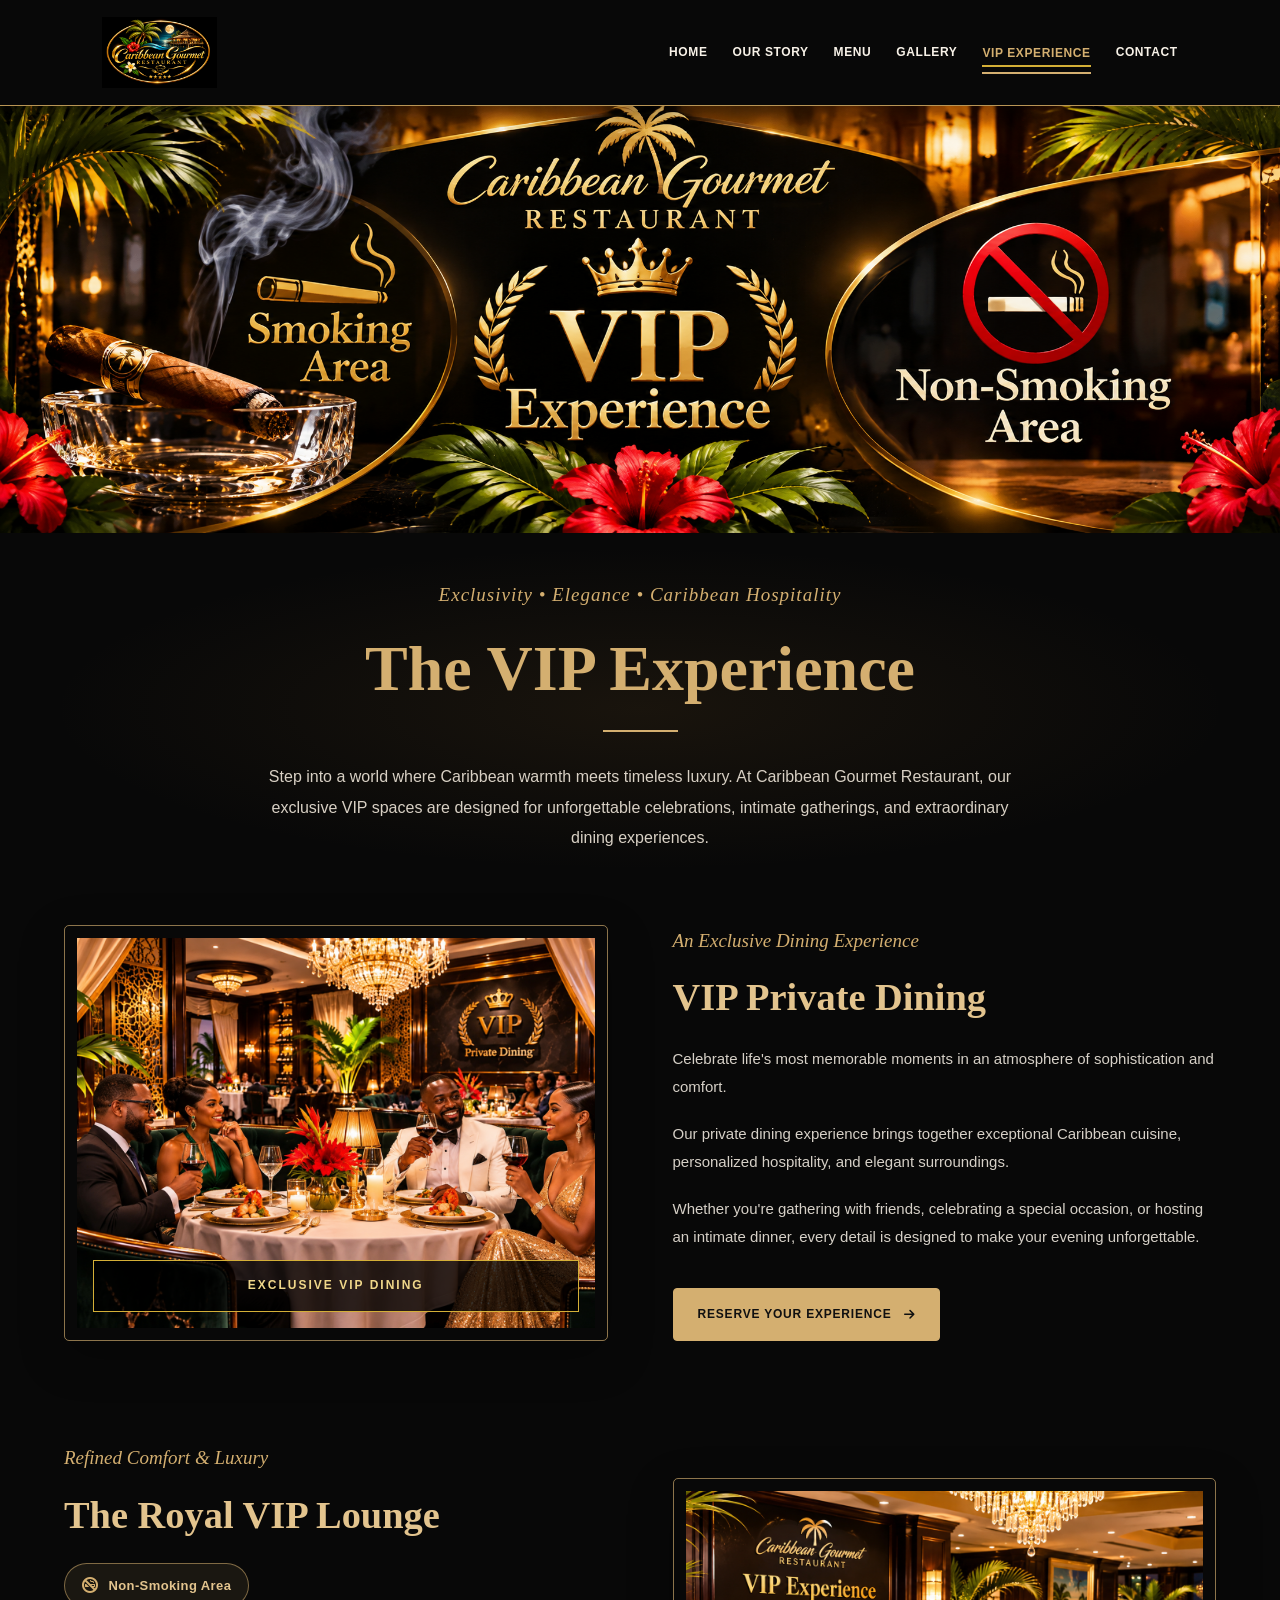
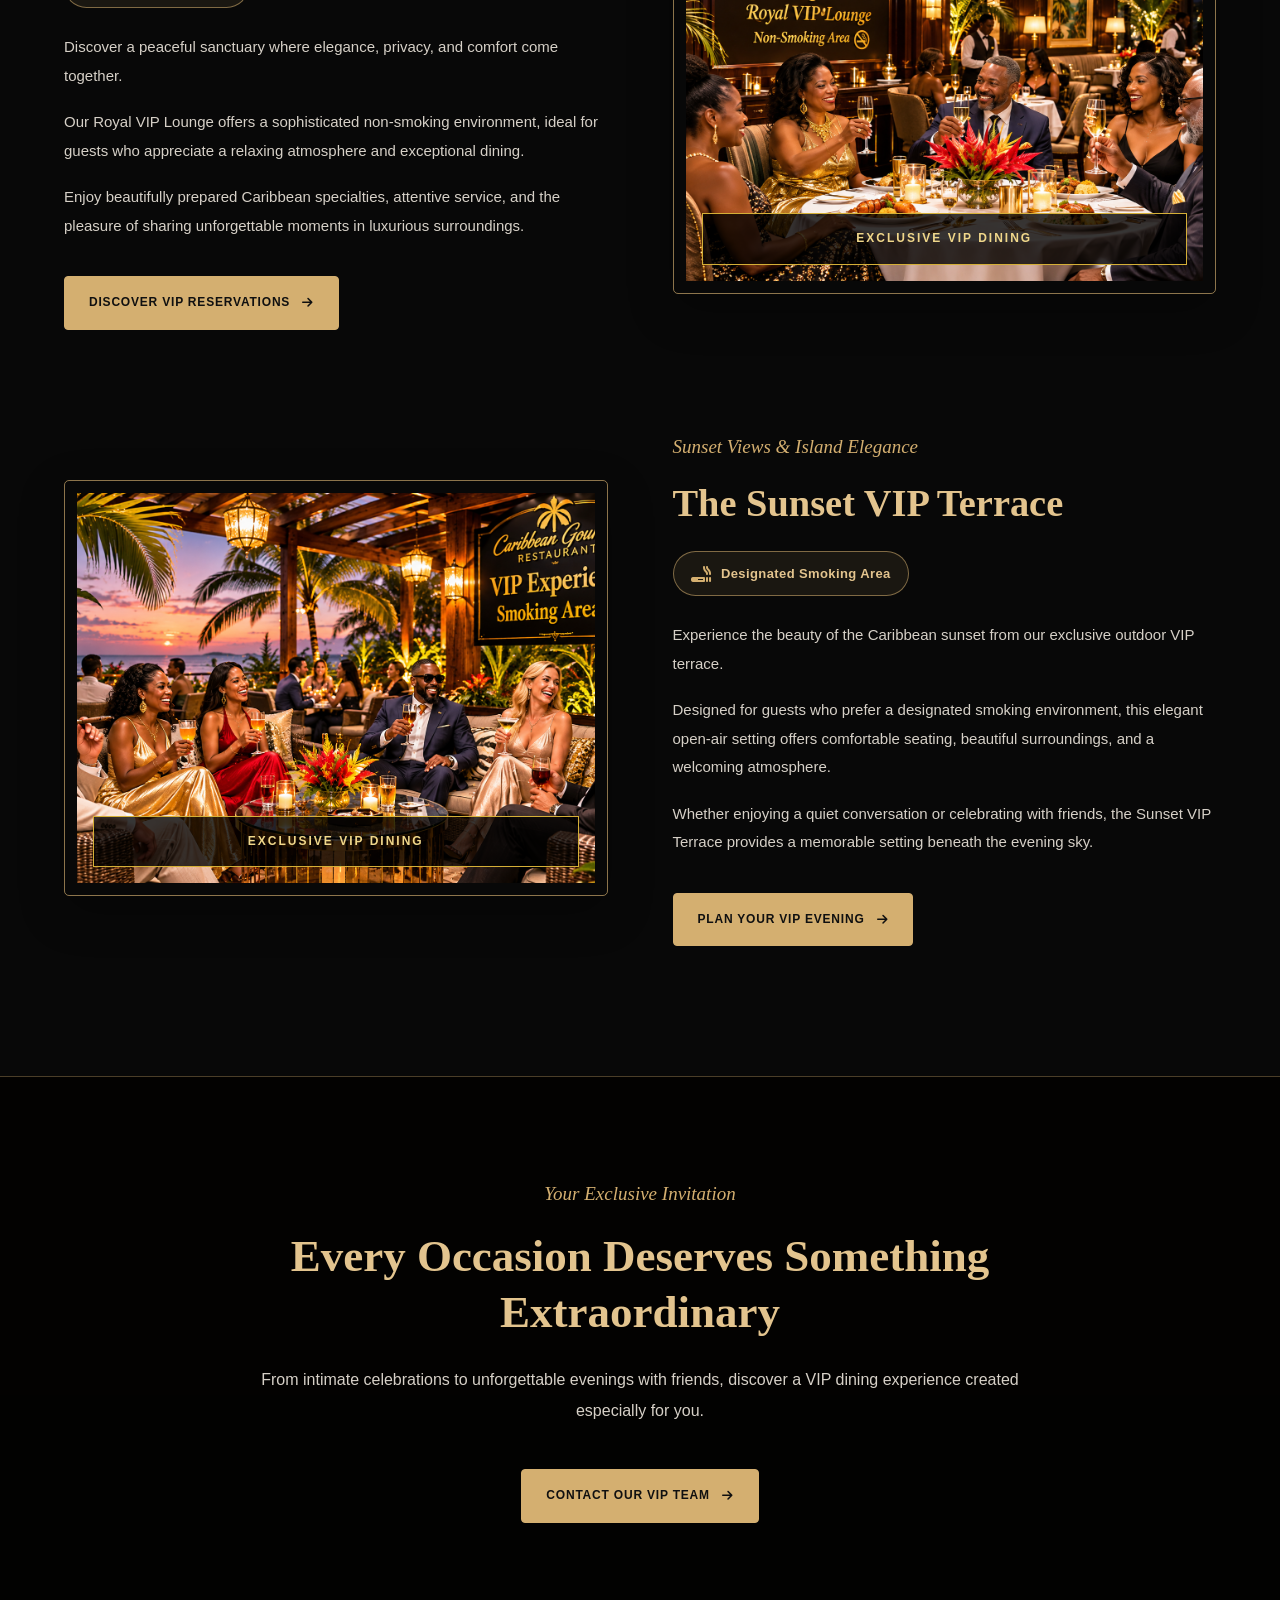
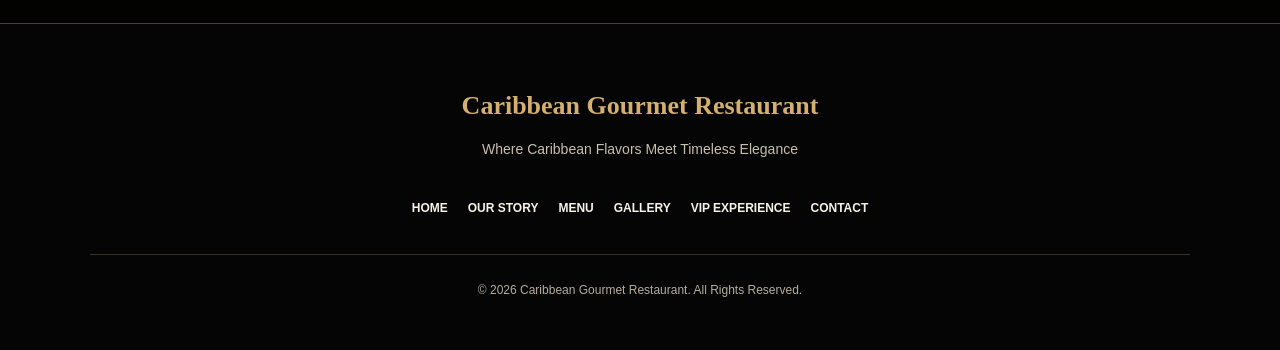
<file: vip.html>
<!DOCTYPE html>
<html lang="en">

<head>
  <meta charset="UTF-8">
  <meta name="viewport" content="width=device-width, initial-scale=1.0">

  <title>VIP Experience | Caribbean Gourmet Restaurant</title>

  <meta
    name="description"
    content="Discover the exclusive VIP dining experience at Caribbean Gourmet Restaurant, featuring private dining, a luxurious lounge, and a sunset terrace."
  >

  <!-- MAIN STYLESHEET -->
  <link rel="stylesheet" href="app.css">

  <!-- FONT AWESOME ICONS -->
  <link
    rel="stylesheet"
    href="https://cdnjs.cloudflare.com/ajax/libs/font-awesome/6.5.2/css/all.min.css"
  >

</head>

<body class="vip-page">

  <!-- =====================================
       HEADER AND NAVIGATION
  ====================================== -->

  <header class="site-header">

    <div class="container header-inner">

      <!-- RESTAURANT LOGO -->
      <a
        href="index.html"
        class="logo"
        aria-label="Caribbean Gourmet Restaurant Home"
      >
        <img
          src="images/logo.png"
          alt="Caribbean Gourmet Restaurant Logo"
        >
      </a>

      <!-- MOBILE HAMBURGER -->
      <button
        class="menu-toggle"
        id="menuToggle"
        type="button"
        aria-label="Open navigation menu"
        aria-controls="navLinks"
        aria-expanded="false"
      >
        <span></span>
        <span></span>
        <span></span>
      </button>

      <!-- NAVIGATION LINKS -->
      <nav
        class="nav-links"
        id="navLinks"
        aria-label="Main navigation"
      >

        <a href="index.html">Home</a>

        <a href="story.html">Our Story</a>

        <a href="menu.html">Menu</a>

        <a href="gallery.html">Gallery</a>

        <a
          href="vip.html"
          class="active"
          aria-current="page"
        >
          VIP Experience
        </a>

        <a href="contact.html">Contact</a>

      </nav>

    </div>

  </header>


  <main>
<!-- =====================================
     VIP EXPERIENCE BANNER
====================================== -->

<section class="vip-banner" aria-label="VIP Experience Banner">
  <img
    src="images/vip-banner.png"
    alt="Caribbean Gourmet Restaurant VIP Experience featuring smoking and non-smoking areas"
  >
</section>
    <!-- =====================================
         VIP PAGE INTRODUCTION
    ====================================== -->

    <section class="vip-intro">

      <div class="vip-intro-content">

        <p class="vip-eyebrow">
          Exclusivity • Elegance • Caribbean Hospitality
        </p>

        <h1>
          The VIP Experience
        </h1>

        <div class="vip-divider"></div>

        <p class="vip-intro-description">
          Step into a world where Caribbean warmth meets
          timeless luxury. At Caribbean Gourmet Restaurant,
          our exclusive VIP spaces are designed for unforgettable
          celebrations, intimate gatherings, and extraordinary
          dining experiences.
        </p>

      </div>

    </section>


    <!-- =====================================
         SECTION ONE
         VIP PRIVATE DINING
    ====================================== -->

    <section class="vip-section">

      <div class="vip-image">

        <img
          src="images/friends-gathered.png"
          alt="Friends enjoying an elegant private VIP dinner"
          loading="lazy"
        >

      </div>

      <div class="vip-content">

        <p class="vip-subtitle">
          An Exclusive Dining Experience
        </p>

        <h2>
          VIP Private Dining
        </h2>

        <p>
          Celebrate life's most memorable moments in an
          atmosphere of sophistication and comfort.
        </p>

        <p>
          Our private dining experience brings together
          exceptional Caribbean cuisine, personalized
          hospitality, and elegant surroundings.
        </p>

        <p>
          Whether you're gathering with friends, celebrating
          a special occasion, or hosting an intimate dinner,
          every detail is designed to make your evening
          unforgettable.
        </p>

        <a href="contact.html" class="vip-button">
          Reserve Your Experience
          <i class="fa-solid fa-arrow-right"></i>
        </a>

      </div>

    </section>


    <!-- =====================================
         SECTION TWO
         ROYAL VIP LOUNGE
         NON-SMOKING AREA
    ====================================== -->

    <section class="vip-section vip-reverse">

      <div class="vip-image">

        <img
          src="images/vip-lounge.png"
          alt="Luxurious Royal VIP Lounge with elegant non-smoking seating"
          loading="lazy"
        >

      </div>

      <div class="vip-content">

        <p class="vip-subtitle">
          Refined Comfort & Luxury
        </p>

        <h2>
          The Royal VIP Lounge
        </h2>

        <p class="vip-badge">
          <i class="fa-solid fa-ban-smoking"></i>
          Non-Smoking Area
        </p>

        <p>
          Discover a peaceful sanctuary where elegance,
          privacy, and comfort come together.
        </p>

        <p>
          Our Royal VIP Lounge offers a sophisticated
          non-smoking environment, ideal for guests
          who appreciate a relaxing atmosphere and
          exceptional dining.
        </p>

        <p>
          Enjoy beautifully prepared Caribbean specialties,
          attentive service, and the pleasure of sharing
          unforgettable moments in luxurious surroundings.
        </p>

        <a href="contact.html" class="vip-button">
          Discover VIP Reservations
          <i class="fa-solid fa-arrow-right"></i>
        </a>

      </div>

    </section>


    <!-- =====================================
         SECTION THREE
         SUNSET VIP TERRACE
         DESIGNATED SMOKING AREA
    ====================================== -->

    <section class="vip-section">

      <div class="vip-image">

        <img
          src="images/vip-smoking-area.png"
          alt="Elegant outdoor VIP smoking terrace overlooking a Caribbean sunset"
          loading="lazy"
        >

      </div>

      <div class="vip-content">

        <p class="vip-subtitle">
          Sunset Views & Island Elegance
        </p>

        <h2>
          The Sunset VIP Terrace
        </h2>

        <p class="vip-badge">
          <i class="fa-solid fa-smoking"></i>
          Designated Smoking Area
        </p>

        <p>
          Experience the beauty of the Caribbean sunset
          from our exclusive outdoor VIP terrace.
        </p>

        <p>
          Designed for guests who prefer a designated
          smoking environment, this elegant open-air
          setting offers comfortable seating, beautiful
          surroundings, and a welcoming atmosphere.
        </p>

        <p>
          Whether enjoying a quiet conversation or
          celebrating with friends, the Sunset VIP
          Terrace provides a memorable setting
          beneath the evening sky.
        </p>

        <a href="contact.html" class="vip-button">
          Plan Your VIP Evening
          <i class="fa-solid fa-arrow-right"></i>
        </a>

      </div>

    </section>


    <!-- =====================================
         VIP RESERVATION INVITATION
    ====================================== -->

    <section class="vip-invitation">

      <div class="vip-invitation-content">

        <p class="vip-subtitle">
          Your Exclusive Invitation
        </p>

        <h2>
          Every Occasion Deserves
          Something Extraordinary
        </h2>

        <p>
          From intimate celebrations to unforgettable
          evenings with friends, discover a VIP dining
          experience created especially for you.
        </p>

        <a href="contact.html" class="vip-button">
          Contact Our VIP Team
          <i class="fa-solid fa-arrow-right"></i>
        </a>

      </div>

    </section>

  </main>


  <!-- =====================================
       FOOTER
  ====================================== -->

  <footer class="vip-footer">

    <div class="vip-footer-content">

      <h3>
        Caribbean Gourmet Restaurant
      </h3>

      <p>
        Where Caribbean Flavors Meet Timeless Elegance
      </p>

      <div class="vip-footer-links">

        <a href="index.html">Home</a>

        <a href="story.html">Our Story</a>

        <a href="menu.html">Menu</a>

        <a href="gallery.html">Gallery</a>

        <a href="vip.html">VIP Experience</a>

        <a href="contact.html">Contact</a>

      </div>

      <p class="vip-copyright">
        &copy; 2026 Caribbean Gourmet Restaurant.
        All Rights Reserved.
      </p>

    </div>

  </footer>


  <!-- =====================================
       JAVASCRIPT
  ====================================== -->

  <script src="app.js" defer></script>
<!-- =====================================
     VIP EXPERIENCE — HAMBURGER MENU
====================================== -->

<script>
document.addEventListener("DOMContentLoaded", function () {

  const menuToggle = document.getElementById("menuToggle");
  const navLinks = document.getElementById("navLinks");

  if (!menuToggle || !navLinks) return;

  // Prevent a second hamburger handler from running
  menuToggle.replaceWith(menuToggle.cloneNode(true));

  const button = document.getElementById("menuToggle");

  function closeMenu() {
    navLinks.classList.remove("open");
    navLinks.style.display = "";

    button.classList.remove("active");
    button.setAttribute("aria-expanded", "false");
    button.setAttribute("aria-label", "Open navigation menu");
  }

  button.addEventListener("click", function (event) {
    event.preventDefault();
    event.stopPropagation();

    const isOpen = navLinks.classList.toggle("open");

    navLinks.style.display = isOpen ? "flex" : "";

    button.classList.toggle("active", isOpen);

    button.setAttribute("aria-expanded", String(isOpen));

    button.setAttribute(
      "aria-label",
      isOpen ? "Close navigation menu" : "Open navigation menu"
    );
  });

  navLinks.querySelectorAll("a").forEach(function (link) {
    link.addEventListener("click", closeMenu);
  });

  document.addEventListener("click", function (event) {
    if (
      !button.contains(event.target) &&
      !navLinks.contains(event.target)
    ) {
      closeMenu();
    }
  });

  window.addEventListener("resize", function () {
    if (window.innerWidth > 900) {
      closeMenu();
    }
  });

});
</script>
<script>
document.addEventListener("DOMContentLoaded", function () {

  const menuToggle =
    document.getElementById("menuToggle") ||
    document.getElementById("menuButton");

  const navLinks =
    document.getElementById("navLinks") ||
    document.getElementById("mainNavigation");

  if (!menuToggle || !navLinks) return;

  function closeMenu() {
    navLinks.classList.remove("open");
    navLinks.style.display = "";

    menuToggle.classList.remove("active");
    menuToggle.setAttribute("aria-expanded", "false");
    menuToggle.setAttribute(
      "aria-label",
      "Open navigation menu"
    );
  }

  menuToggle.addEventListener("click", function (event) {
    event.preventDefault();
    event.stopPropagation();

    const isOpen = navLinks.classList.toggle("open");

    navLinks.style.display = isOpen ? "flex" : "";

    menuToggle.classList.toggle("active", isOpen);
    menuToggle.setAttribute(
      "aria-expanded",
      String(isOpen)
    );

    menuToggle.setAttribute(
      "aria-label",
      isOpen
        ? "Close navigation menu"
        : "Open navigation menu"
    );
  });

  navLinks.querySelectorAll("a").forEach(function (link) {
    link.addEventListener("click", closeMenu);
  });

  document.addEventListener("click", function (event) {
    if (
      !menuToggle.contains(event.target) &&
      !navLinks.contains(event.target)
    ) {
      closeMenu();
    }
  });

  window.addEventListener("resize", function () {
    if (window.innerWidth > 900) {
      closeMenu();
    }
  });

});
</script>
</body>

</html>
</file>
<file: app.css>
/* =====================================================
   CARIBBEAN GOURMET RESTAURANT
   MAIN STYLESHEET — app.css
   ===================================================== */

/* GOOGLE FONT FALLBACKS & DESIGN VARIABLES */

:root {
  --black: #080808;
  --dark: #11100e;
  --dark-brown: #1c1510;
  --gold: #d4af37;
  --gold-light: #f0d78a;
  --gold-dark: #a77d22;
  --cream: #fff8eb;
  --white: #ffffff;
  --muted: #d4c8b5;

  --font-heading: "Playfair Display", Georgia, serif;
  --font-body: "Montserrat", Arial, sans-serif;
  --font-script: "Great Vibes", cursive;

  --container-width: 1200px;
  --header-height: 100px;

  --transition: all 0.3s ease;
}

/* =====================================================
   GLOBAL RESET
   ===================================================== */

* {
  margin: 0;
  padding: 0;
  box-sizing: border-box;
}

html {
  scroll-behavior: smooth;
  scroll-padding-top: 110px;
}

body {
  background: var(--black);
  color: var(--cream);
  font-family: var(--font-body);
  font-size: 16px;
  line-height: 1.8;
  overflow-x: hidden;
}

img {
  display: block;
  max-width: 100%;
}

a {
  color: inherit;
  text-decoration: none;
  transition: var(--transition);
}

button,
input,
textarea,
select {
  font: inherit;
}

button {
  cursor: pointer;
}

ul {
  list-style: none;
}

h1,
h2,
h3,
h4 {
  font-family: var(--font-heading);
  line-height: 1.3;
  font-weight: 600;
}

h1,
h2 {
  color: var(--gold-light);
}

p {
  margin-bottom: 18px;
}

::selection {
  background: var(--gold);
  color: var(--black);
}

:focus-visible {
  outline: 3px solid var(--gold-light);
  outline-offset: 4px;
}

/* =====================================================
   REUSABLE LAYOUT
   ===================================================== */

.container {
  width: min(90%, var(--container-width));
  margin-inline: auto;
}

.section-padding {
  padding: 100px 0;
}

.section-subtitle {
  color: var(--gold);
  font-family: var(--font-script);
  font-size: clamp(28px, 3vw, 42px);
  line-height: 1.3;
  margin-bottom: 14px;
}

.section-heading {
  text-align: center;
  max-width: 800px;
  margin: 0 auto 55px;
}

.section-heading h2 {
  font-size: clamp(30px, 3.5vw, 46px);
  margin-bottom: 20px;
}

.section-heading > p:last-child {
  color: var(--muted);
}

.gold-divider {
  width: 85px;
  height: 3px;
  background: linear-gradient(
    90deg,
    var(--gold-dark),
    var(--gold-light),
    var(--gold-dark)
  );
  margin: 25px 0;
}

.gold-divider.center {
  margin: 25px auto;
}

/* =====================================================
   BUTTONS
   ===================================================== */

.btn {
  display: inline-flex;
  align-items: center;
  justify-content: center;
  min-height: 52px;
  padding: 13px 28px;
  border: 2px solid var(--gold);
  border-radius: 3px;
  font-size: 13px;
  font-weight: 700;
  letter-spacing: 1.2px;
  text-transform: uppercase;
  text-align: center;
  transition: var(--transition);
}

.btn-gold {
  background: var(--gold);
  color: var(--black);
}

.btn-gold:hover {
  background: var(--gold-light);
  border-color: var(--gold-light);
  color: var(--black);
  transform: translateY(-4px);
  box-shadow: 0 10px 28px rgba(212, 175, 55, 0.25);
}

.btn-outline {
  background: transparent;
  color: var(--gold-light);
}

.btn-outline:hover {
  background: var(--gold);
  color: var(--black);
  transform: translateY(-4px);
}

/* =====================================================
   HEADER
   ===================================================== */

.site-header {
  width: 100%;
  min-height: var(--header-height);
  background: rgba(8, 8, 8, 0.97);
  border-bottom: 2px solid var(--gold-dark);
  position: relative;
  z-index: 1000;
  box-shadow: 0 4px 25px rgba(0, 0, 0, 0.4);
}

.header-container {
  width: min(94%, 1400px);
  min-height: var(--header-height);
  margin: auto;
  display: flex;
  align-items: center;
  justify-content: space-between;
  gap: 30px;
}

.brand {
  display: flex;
  align-items: center;
  flex-shrink: 0;
}

.brand-logo {
  width: 150px;
  max-height: 88px;
  object-fit: contain;
  transition: var(--transition);
}

.brand-logo:hover {
  transform: scale(1.05);
}

.main-navigation {
  display: flex;
  align-items: center;
}

.nav-links {
  display: flex;
  align-items: center;
  gap: clamp(12px, 1.8vw, 30px);
}

.nav-links a {
  display: inline-block;
  color: var(--cream);
  font-size: 12px;
  font-weight: 600;
  text-transform: uppercase;
  letter-spacing: 0.8px;
  padding: 12px 0;
  position: relative;
  white-space: nowrap;
}

.nav-links a::after {
  content: "";
  position: absolute;
  left: 0;
  bottom: 5px;
  width: 0;
  height: 2px;
  background: var(--gold);
  transition: width 0.3s ease;
}

.nav-links a:hover,
.nav-links a.active {
  color: var(--gold-light);
}

.nav-links a:hover::after,
.nav-links a.active::after {
  width: 100%;
}

/* =====================================================
   HAMBURGER MENU
   ===================================================== */

.hamburger {
  display: none;
  width: 46px;
  height: 44px;
  padding: 8px;
  background: transparent;
  border: 1px solid var(--gold);
  border-radius: 4px;
  flex-direction: column;
  align-items: center;
  justify-content: center;
  gap: 6px;
  z-index: 99999;
}

.hamburger span {
  display: block;
  width: 25px;
  height: 2px;
  background: var(--gold-light);
  transition: var(--transition);
}

.hamburger.active span:nth-child(1) {
  transform: translateY(8px) rotate(45deg);
}

.hamburger.active span:nth-child(2) {
  opacity: 0;
}

.hamburger.active span:nth-child(3) {
  transform: translateY(-8px) rotate(-45deg);
}

/* =====================================================
   HOMEPAGE HERO
   ===================================================== */

.hero {
  position: relative;
  min-height: 420px;
  height: calc(100vh - var(--header-height));
  max-height: 500px;
  display: flex;
  align-items: center;
  justify-content: center;
  text-align: center;
  overflow: hidden;
}

.hero-background,
.hero-overlay {
  position: absolute;
  inset: 0;
}

.hero-background img {
  width: 100%;
  height: 100%;
  object-fit: cover;
  object-position: center;
}

.hero-overlay {
  background: linear-gradient(
    90deg,
    rgba(0, 0, 0, 0.68),
    rgba(0, 0, 0, 0.35),
    rgba(0, 0, 0, 0.68)
  );
}

.hero-content {
  position: relative;
  z-index: 2;
  width: min(90%, 950px);
  padding: 40px 20px;
}

.hero-subtitle {
  font-family: var(--font-script);
  color: var(--gold-light);
  font-size: clamp(38px, 5vw, 65px);
  line-height: 1.2;
  margin-bottom: 12px;
}

.hero h1 {
  color: var(--white);
  font-size: clamp(42px, 6vw, 82px);
  text-shadow: 0 5px 25px rgba(0, 0, 0, 0.75);
  margin-bottom: 20px;
}

.hero-description {
  color: var(--gold-light);
  font-size: clamp(15px, 1.8vw, 21px);
  font-weight: 500;
  letter-spacing: 2px;
  margin-bottom: 35px;
}

.hero-buttons {
  display: flex;
  justify-content: center;
  flex-wrap: wrap;
  gap: 18px;
}

/* =====================================================
   WELCOME SECTION
   ===================================================== */

.welcome-section {
  background: var(--dark);
}

.welcome-grid {
  display: grid;
  grid-template-columns: 1fr 1fr;
  align-items: center;
  gap: 70px;
}

.welcome-image {
  position: relative;
}

.welcome-image::before {
  content: "";
  position: absolute;
  top: -18px;
  left: -18px;
  width: 60%;
  height: 60%;
  border-top: 3px solid var(--gold);
  border-left: 3px solid var(--gold);
  pointer-events: none;
}

.welcome-image::after {
  content: "";
  position: absolute;
  bottom: -18px;
  right: -18px;
  width: 60%;
  height: 60%;
  border-bottom: 3px solid var(--gold);
  border-right: 3px solid var(--gold);
  pointer-events: none;
}

.welcome-image img {
  width: 100%;
  height: 520px;
  object-fit: cover;
  border-radius: 3px;
}

.welcome-text h2 {
  font-size: clamp(30px, 3vw, 44px);
  margin-bottom: 22px;
}

.welcome-text p:not(.section-subtitle) {
  color: var(--muted);
}

.welcome-text .btn {
  margin-top: 15px;
}

/* =====================================================
   SIGNATURE CUISINE
   ===================================================== */

.signature-section {
  background: var(--black);
}

.signature-grid {
  display: grid;
  grid-template-columns: repeat(3, minmax(0, 1fr));
  gap: 30px;
}

.signature-card {
  background: var(--dark-brown);
  border: 1px solid rgba(212, 175, 55, 0.25);
  overflow: hidden;
  transition: var(--transition);
}

.signature-card:hover {
  transform: translateY(-10px);
  border-color: var(--gold);
  box-shadow: 0 18px 35px rgba(0, 0, 0, 0.45);
}

.card-image {
  height: 290px;
  overflow: hidden;
}

.card-image img {
  width: 100%;
  height: 100%;
  object-fit: cover;
  transition: transform 0.5s ease;
}

.signature-card:hover .card-image img {
  transform: scale(1.08);
}

.card-content {
  padding: 30px;
}

.card-content h3 {
  color: var(--gold-light);
  font-size: 23px;
  margin-bottom: 15px;
}

.card-content p {
  color: var(--muted);
  font-size: 14px;
  line-height: 1.9;
}

.card-content a {
  display: inline-flex;
  align-items: center;
  gap: 10px;
  color: var(--gold);
  font-size: 13px;
  font-weight: 700;
  text-transform: uppercase;
  letter-spacing: 1px;
  margin-top: 10px;
}

.card-content a:hover {
  color: var(--white);
  gap: 16px;
}

/* =====================================================
   VIP PREVIEW
   ===================================================== */

.vip-preview {
  background: linear-gradient(
    135deg,
    #1b140e,
    #0a0908 65%
  );
}

.vip-grid {
  display: grid;
  grid-template-columns: 1fr 1fr;
  align-items: center;
  gap: 70px;
}

.vip-text h2 {
  font-size: clamp(34px, 3.5vw, 50px);
}

.vip-text p:not(.section-subtitle) {
  color: var(--muted);
}

.vip-text .btn {
  margin-top: 15px;
}

.vip-image {
  position: relative;
  padding: 12px;
  border: 2px solid var(--gold-dark);
}

.vip-image img {
  width: 100%;
  height: 490px;
  object-fit: cover;
}

.vip-image::after {
  content: "EXCLUSIVE VIP DINING";
  position: absolute;
  bottom: 28px;
  left: 28px;
  right: 28px;
  padding: 14px;
  background: rgba(0, 0, 0, 0.78);
  border: 1px solid var(--gold);
  color: var(--gold-light);
  font-size: 12px;
  font-weight: 700;
  letter-spacing: 2px;
  text-align: center;
}

/* =====================================================
   GALLERY PREVIEW
   ===================================================== */

.gallery-preview {
  background: var(--dark);
}

.gallery-preview-grid {
  display: grid;
  grid-template-columns: repeat(3, minmax(0, 1fr));
  gap: 25px;
}

.gallery-preview-item {
  position: relative;
  height: 340px;
  overflow: hidden;
  border: 1px solid var(--gold-dark);
}

.gallery-preview-item img {
  width: 100%;
  height: 100%;
  object-fit: cover;
  transition: transform 0.5s ease;
}

.gallery-preview-item:hover img {
  transform: scale(1.1);
}

.gallery-preview-item::after {
  content: "";
  position: absolute;
  inset: 0;
  background: linear-gradient(
    transparent 40%,
    rgba(0, 0, 0, 0.85)
  );
}

.gallery-caption {
  position: absolute;
  z-index: 2;
  bottom: 22px;
  left: 20px;
  right: 20px;
  color: var(--gold-light);
  font-family: var(--font-heading);
  font-size: 22px;
  text-align: center;
}

.center-button {
  text-align: center;
  margin-top: 45px;
}

/* =====================================================
   RESERVATION BANNER
   ===================================================== */

.reservation-banner {
  position: relative;
  min-height: 430px;
  display: flex;
  align-items: center;
  text-align: center;
  background-image: url("images/exterior-restaurant.png");
  background-position: center;
  background-size: cover;
  background-attachment: fixed;
}

.reservation-overlay {
  position: absolute;
  inset: 0;
  background: rgba(0, 0, 0, 0.78);
}

.reservation-content {
  position: relative;
  z-index: 2;
  padding: 70px 0;
}

.reservation-content h2 {
  font-size: clamp(32px, 4vw, 52px);
  margin-bottom: 20px;
}

.reservation-content > p:not(.section-subtitle) {
  max-width: 700px;
  margin: 0 auto 30px;
  color: var(--cream);
}

/* =====================================================
   FOOTER
   ===================================================== */

.site-footer {
  background: #070605;
  border-top: 3px solid var(--gold-dark);
  padding-top: 75px;
}

.footer-grid {
  display: grid;
  grid-template-columns: 1.3fr 1fr 1.2fr 1fr;
  gap: 45px;
  padding-bottom: 60px;
}

.footer-logo {
  width: 170px;
  max-height: 130px;
  object-fit: contain;
  margin-bottom: 22px;
}

.footer-column h3 {
  color: var(--gold-light);
  font-size: 21px;
  margin-bottom: 25px;
}

.footer-column p {
  color: var(--muted);
  font-size: 13px;
  line-height: 2;
}

.footer-links li {
  margin-bottom: 12px;
}

.footer-links a,
.footer-contact-link {
  color: var(--muted);
  font-size: 13px;
}

.footer-links a:hover,
.footer-contact-link:hover,
.footer-column p a:hover {
  color: var(--gold-light);
}

.footer-column p i {
  color: var(--gold);
  margin-right: 10px;
}

.social-icons {
  display: flex;
  flex-wrap: wrap;
  gap: 12px;
  margin-top: 22px;
}

.social-icons a {
  width: 42px;
  height: 42px;
  display: flex;
  align-items: center;
  justify-content: center;
  border: 1px solid var(--gold);
  border-radius: 50%;
  color: var(--gold-light);
  font-size: 17px;
}

.social-icons a:hover {
  background: var(--gold);
  color: var(--black);
  transform: translateY(-5px);
}

.footer-bottom {
  border-top: 1px solid rgba(212, 175, 55, 0.25);
  padding: 22px 15px;
  text-align: center;
}

.footer-bottom p {
  color: #a99a83;
  font-size: 12px;
  margin-bottom: 5px;
}

/* =====================================================
   SHARED INNER-PAGE STYLES
   ===================================================== */

.page-banner {
  position: relative;
  min-height: 360px;
  display: flex;
  align-items: center;
  justify-content: center;
  text-align: center;
  background-color: var(--dark-brown);
  background-position: center;
  background-size: cover;
  overflow: hidden;
}

.page-banner::before {
  content: "";
  position: absolute;
  inset: 0;
  background: rgba(0, 0, 0, 0.6);
}

.page-banner-content {
  position: relative;
  z-index: 2;
  width: min(90%, 900px);
}

.page-banner h1 {
  color: var(--white);
  font-size: clamp(40px, 5vw, 65px);
}

.page-banner p {
  color: var(--gold-light);
  font-size: 18px;
}

.page-content {
  padding: 90px 0;
}

/* =====================================================
   SHARED GALLERY / LIGHTBOX STYLES
   ===================================================== */

.gallery-grid {
  display: grid;
  grid-template-columns: repeat(3, minmax(0, 1fr));
  gap: 25px;
}

.gallery-item {
  position: relative;
  overflow: hidden;
  border: 1px solid var(--gold-dark);
  background: var(--dark-brown);
  cursor: pointer;
}

.gallery-item img {
  width: 100%;
  height: 300px;
  object-fit: cover;
  transition: transform 0.4s ease;
}

.gallery-item:hover img {
  transform: scale(1.08);
}

.gallery-item:focus-visible {
  outline: 3px solid var(--gold-light);
  outline-offset: 4px;
}

.lightbox {
  display: none;
  position: fixed;
  inset: 0;
  z-index: 3000;
  background: rgba(0, 0, 0, 0.96);
  align-items: center;
  justify-content: center;
  flex-direction: column;
  padding: 60px 65px;
}

.lightbox.open {
  display: flex;
}

.lightbox img {
  max-width: 100%;
  max-height: 75vh;
  object-fit: contain;
  border: 2px solid var(--gold);
}

.lightbox-caption {
  color: var(--gold-light);
  text-align: center;
  font-size: 16px;
  margin-top: 20px;
}

.lightbox-close,
.lightbox-prev,
.lightbox-next {
  position: absolute;
  background: transparent;
  color: var(--white);
  border: none;
  font-size: 32px;
  transition: var(--transition);
}

.lightbox-close:hover,
.lightbox-prev:hover,
.lightbox-next:hover {
  color: var(--gold);
}

.lightbox-close {
  top: 20px;
  right: 30px;
}

.lightbox-prev {
  left: 20px;
  top: 50%;
}

.lightbox-next {
  right: 20px;
  top: 50%;
}

/* =====================================================
   SHARED FORM STYLES
   ===================================================== */

.form-group {
  margin-bottom: 22px;
}

.form-group label {
  display: block;
  color: var(--gold-light);
  margin-bottom: 8px;
  font-weight: 600;
}

.form-group input,
.form-group textarea,
.form-group select {
  width: 100%;
  padding: 14px 16px;
  background: #17130f;
  border: 1px solid #6b552e;
  border-radius: 3px;
  color: var(--white);
  outline: none;
  transition: var(--transition);
}

.form-group input:focus,
.form-group textarea:focus,
.form-group select:focus {
  border-color: var(--gold);
  box-shadow: 0 0 0 3px rgba(212, 175, 55, 0.12);
}

.form-group textarea {
  min-height: 150px;
  resize: vertical;
}

/* =====================================================
   TABLET RESPONSIVE
   ===================================================== */

@media (max-width: 1100px) {

  :root {
    --header-height: 85px;
  }

  .brand-logo {
    width: 125px;
  }

  .nav-links {
    gap: 14px;
  }

  .nav-links a {
    font-size: 11px;
  }

  .welcome-grid,
  .vip-grid {
    gap: 40px;
  }

  .footer-grid {
    grid-template-columns: repeat(2, 1fr);
  }

}

/* =====================================================
   MOBILE NAVIGATION
   ===================================================== */

@media (max-width: 900px) {

  .hamburger {
    display: flex;
  }

  .main-navigation {
    display: none;
    position: absolute;
    top: 100%;
    left: 0;
    width: 100%;
    background: rgba(8, 8, 8, 0.99);
    border-bottom: 2px solid var(--gold);
    padding: 20px 0;
    box-shadow: 0 15px 25px rgba(0, 0, 0, 0.5);
  }

  .main-navigation.open {
    display: block;
  }

  .nav-links {
    flex-direction: column;
    align-items: stretch;
    gap: 0;
    width: min(90%, 600px);
    margin: auto;
  }

  .nav-links li {
    width: 100%;
    border-bottom: 1px solid rgba(212, 175, 55, 0.15);
  }

  .nav-links a {
    display: block;
    padding: 15px 10px;
    font-size: 13px;
  }

  .nav-links a::after {
    bottom: 8px;
  }

  .welcome-grid,
  .vip-grid {
    grid-template-columns: 1fr;
  }

  .welcome-image img,
  .vip-image img {
    height: 440px;
  }

  .signature-grid,
  .gallery-preview-grid,
  .gallery-grid {
    grid-template-columns: repeat(2, minmax(0, 1fr));
  }

  .hero {
  min-height: 420px;
  height: 500px;
  max-height: none;
}

}

/* =====================================================
   SMALL MOBILE SCREENS
   ===================================================== */

@media (max-width: 600px) {

  :root {
    --header-height: 75px;
  }

  body {
    font-size: 14px;
  }

  .section-padding {
    padding: 65px 0;
  }

  .container {
    width: 90%;
  }

  .brand-logo {
    width: 105px;
    max-height: 65px;
  }

  .hero {
    min-height: 560px;
    height: 75vh;
    max-height: none;
  }

  .hero-content {
    width: 95%;
    padding: 25px 10px;
  }

  .hero h1 {
    font-size: clamp(38px, 10vw, 54px);
  }

  .hero-description {
    letter-spacing: 1px;
    line-height: 1.7;
  }

  .hero-buttons {
    flex-direction: column;
    align-items: center;
  }

  .hero-buttons .btn {
    width: min(100%, 290px);
  }

  .welcome-image img,
  .vip-image img {
    height: 320px;
  }

  .welcome-image::before {
    top: -10px;
    left: -10px;
  }

  .welcome-image::after {
    bottom: -10px;
    right: -10px;
  }

  .signature-grid,
  .gallery-preview-grid,
  .gallery-grid {
    grid-template-columns: 1fr;
  }

  .card-image {
    height: 260px;
  }

  .gallery-preview-item {
    height: 300px;
  }

  .footer-grid {
    grid-template-columns: 1fr;
    gap: 35px;
  }

  .site-footer {
    padding-top: 55px;
  }

  .reservation-banner {
    background-attachment: scroll;
  }

  .page-banner {
    min-height: 280px;
  }

  .lightbox {
    padding: 65px 15px;
  }

  .lightbox-prev {
    left: 8px;
  }

  .lightbox-next {
    right: 8px;
  }

  .lightbox-close {
    right: 15px;
  }

}

/* =====================================================
   REDUCED MOTION ACCESSIBILITY
   ===================================================== */

@media (prefers-reduced-motion: reduce) {

  *,
  *::before,
  *::after {
    scroll-behavior: auto !important;
    transition-duration: 0.01ms !important;
    animation-duration: 0.01ms !important;
  }

}
/* =====================================================
   CARIBBEAN GOURMET RESTAURANT
   GALLERY PAGE STYLES
   ===================================================== */

/* GALLERY BANNER */

/* GALLERY BANNER */
.gallery-banner {
    position: relative;
    width: 100%;
    aspect-ratio: 3 / 1;
    min-height: 0;
    display: flex;
    align-items: center;
    justify-content: center;
    padding: 0;
    background-position: center;
    background-size: 100% 100%;
    background-repeat: no-repeat;
    text-align: center;
}

.gallery-banner-content {
  position: relative;
  z-index: 2;
  width: min(100%, 850px);
}

.gallery-banner h1 {
  color: var(--white);
  font-family: var(--font-heading);
  font-size: clamp(38px, 5vw, 64px);
  margin-bottom: 18px;
  text-shadow: 0 4px 15px rgba(0, 0, 0, 0.8);
}

.gallery-banner-content > p:last-child {
  color: var(--cream);
  font-size: 17px;
  line-height: 1.8;
  text-shadow: 0 2px 8px rgba(0, 0, 0, 0.8);
}

/* GALLERY SCRIPT TEXT */

.section-script {
  color: var(--gold);
  font-family: var(--font-script);
  font-size: clamp(28px, 3vw, 42px);
  line-height: 1.3;
  margin-bottom: 15px;
}

/* GALLERY GRID */

.gallery-grid {
  display: grid;
  grid-template-columns: repeat(3, minmax(0, 1fr));
  gap: 28px;
  margin-top: 45px;
}

/* GALLERY PHOTO CARDS */

.gallery-item {
  position: relative;
  overflow: hidden;
  background: var(--dark-brown);
  border: 1px solid var(--gold-dark);
  border-radius: 4px;
  transition: transform 0.3s ease,
              box-shadow 0.3s ease,
              border-color 0.3s ease;
}

.gallery-item:hover {
  transform: translateY(-7px);
  border-color: var(--gold-light);
  box-shadow: 0 12px 30px rgba(0, 0, 0, 0.45);
}

.gallery-item img {
  display: block;
  width: 100%;
  height: 300px;
  object-fit: cover;
  cursor: zoom-in;
  transition: transform 0.5s ease;
}

.gallery-item:hover img {
  transform: scale(1.07);
}

/* PHOTO CAPTIONS */

.gallery-overlay {
  position: relative;
  padding: 18px 12px;
  background: #1c1510;
  border-top: 1px solid rgba(212, 175, 55, 0.35);
  text-align: center;
}

.gallery-overlay h3 {
  color: var(--gold-light);
  font-family: var(--font-heading);
  font-size: 19px;
  font-weight: 600;
  margin: 0;
}

/* GALLERY RESERVATION INVITATION */

.gallery-invitation {
  background: linear-gradient(
    135deg,
    #20170f,
    #080808 70%
  );
  border-top: 1px solid rgba(212, 175, 55, 0.35);
  text-align: center;
}

.gallery-invitation .section-heading {
  margin-bottom: 0;
}

.gallery-invitation .btn {
  margin-top: 20px;
}

/* =====================================================
   GALLERY PAGE HEADER COMPATIBILITY
   Uses the same navigation as the homepage
   ===================================================== */

.site-header .header-inner {
  width: min(94%, 1400px);
  min-height: var(--header-height);
  margin: 0 auto;
  display: flex;
  align-items: center;
  justify-content: space-between;
  gap: 30px;
}

.site-header .logo {
  display: flex;
  align-items: center;
  flex-shrink: 0;
}

.site-header .logo img {
  display: block;
  width: 150px;
  max-height: 88px;
  object-fit: contain;
}

/* Gallery navigation */

.site-header nav.nav-links {
  display: flex;
  align-items: center;
  gap: clamp(12px, 1.8vw, 30px);
}

.site-header nav.nav-links a {
  position: relative;
  display: inline-block;
  padding: 12px 0;
  color: var(--cream);
  font-size: 12px;
  font-weight: 600;
  text-transform: uppercase;
  letter-spacing: 0.8px;
  white-space: nowrap;
}

.site-header nav.nav-links a:hover,
.site-header nav.nav-links a.active {
  color: var(--gold-light);
}

/* Gallery hamburger button */

.menu-toggle {
  display: none;
  width: 46px;
  height: 44px;
  padding: 8px;
  background: transparent;
  border: 1px solid var(--gold);
  border-radius: 4px;
  flex-direction: column;
  align-items: center;
  justify-content: center;
  gap: 6px;
}

.menu-toggle span {
  display: block;
  width: 25px;
  height: 2px;
  background: var(--gold-light);
}

/* =====================================================
   GALLERY FOOTER COMPATIBILITY
   ===================================================== */

.site-footer .footer-content {
  display: grid;
  grid-template-columns: 1.4fr 1fr 1fr;
  gap: 50px;
  padding-bottom: 55px;
}

.footer-brand img {
  width: 170px;
  max-height: 130px;
  object-fit: contain;
  margin-bottom: 20px;
}

.footer-brand p {
  color: var(--muted);
  font-size: 14px;
}

.site-footer .footer-content .footer-links {
  display: flex;
  flex-direction: column;
  align-items: flex-start;
  gap: 10px;
}

.site-footer .footer-content .footer-links h3,
.footer-social h3 {
  color: var(--gold-light);
  font-size: 21px;
  margin-bottom: 12px;
}

.site-footer .footer-content .footer-links a {
  color: var(--muted);
  font-size: 13px;
}

.site-footer .footer-content .footer-links a:hover {
  color: var(--gold-light);
}

/* =====================================================
   GALLERY TABLET RESPONSIVE
   ===================================================== */

@media (max-width: 900px) {

  .gallery-grid {
    grid-template-columns: repeat(2, minmax(0, 1fr));
    gap: 22px;
  }

  .gallery-banner {
    min-height: 350px;
  }

  .menu-toggle {
    display: flex;
  }

  .site-header nav.nav-links {
    display: none;
    position: absolute;
    top: 100%;
    left: 0;
    width: 100%;
    padding: 20px 5%;
    background: rgba(8, 8, 8, 0.99);
    border-bottom: 2px solid var(--gold);
    flex-direction: column;
    align-items: stretch;
    gap: 0;
  }

  .site-header nav.nav-links.open {
    display: flex;
  }

  .site-header nav.nav-links a {
    display: block;
    padding: 14px 10px;
    border-bottom: 1px solid rgba(212, 175, 55, 0.2);
  }

  .site-footer .footer-content {
    grid-template-columns: repeat(2, minmax(0, 1fr));
  }

}

/* =====================================================
   GALLERY MOBILE RESPONSIVE
   ===================================================== */

@media (max-width: 600px) {

  .gallery-banner {
    min-height: 280px;
    padding: 55px 15px;
  }

  .gallery-banner h1 {
    font-size: 38px;
  }

  .gallery-banner-content > p:last-child {
    font-size: 14px;
  }

  .gallery-grid {
    grid-template-columns: 1fr;
    gap: 25px;
  }

  .gallery-item img {
    height: 270px;
  }

  .gallery-overlay h3 {
    font-size: 18px;
  }

  .site-header .logo img {
    width: 105px;
    max-height: 65px;
  }

  .site-footer .footer-content {
    grid-template-columns: 1fr;
    gap: 35px;
  }

}
/* =====================================================
   CARIBBEAN GOURMET RESTAURANT
   EMERALD GREEN MENU BANNER
   ===================================================== */

.menu-banner {
  width: 100%;
  height: 500px;

  background-image: url("images/menu-banner.png");
  background-position: center;
  background-size: cover;
  background-repeat: no-repeat;

  position: relative;
  display: block;
  overflow: hidden;
}

/* TABLET */

@media (max-width: 900px) {

  .menu-banner {
    height: 320px;
    background-position: center;
  }

}

/* MOBILE */

@media (max-width: 600px) {

  .menu-banner {
    height: 230px;
    background-position: center;
  }

}
/* =====================================================
   CARIBBEAN GOURMET RESTAURANT
   ELEGANT MENU FOOD GRID
   ===================================================== */

/* MENU GRID */

.menu-grid {
  display: grid;
  grid-template-columns: repeat(3, minmax(0, 1fr));
  gap: 30px;
  margin-top: 45px;
}

/* MENU CARDS */

.menu-card {
  background: #1c1510;
  border: 1px solid var(--gold-dark);
  border-radius: 6px;
  overflow: hidden;
  transition: all 0.3s ease;
}

.menu-card:hover {
  transform: translateY(-6px);
  border-color: var(--gold-light);
  box-shadow: 0 12px 30px rgba(0, 0, 0, 0.45);
}

/* FOOD IMAGES */

.menu-card img {
  width: 100%;
  height: 250px;
  object-fit: cover;
  display: block;
  cursor: zoom-in;
  transition: transform 0.4s ease;
}

.menu-card:hover img {
  transform: scale(1.03);
}

/* FOOD DESCRIPTIONS */

.menu-card-content {
  padding: 22px;
  text-align: center;
}

.menu-card-content h3 {
  color: var(--gold-light);
  font-size: 21px;
  margin-bottom: 12px;
}

.menu-card-content p {
  color: var(--muted);
  font-size: 14px;
  line-height: 1.7;
}

/* TABLET */

@media (max-width: 900px) {

  .menu-grid {
    grid-template-columns: repeat(2, minmax(0, 1fr));
  }

}

/* MOBILE */

@media (max-width: 600px) {

  .menu-grid {
    grid-template-columns: 1fr;
    gap: 25px;
  }

  .menu-card img {
    height: 230px;
  }

}
/* ==========================================
   SOUP JOUMOU — SIGNATURE DISH SIZE
========================================== */

#menu .menu-card.featured,
.menu-section .menu-card.featured {
    width: 100%;
    max-width: 600px;
    margin-left: auto;
    margin-right: auto;
}
/* ==========================================
   OUR STORY PAGE — CARIBBEAN GOURMET
   ========================================== */

.story-page {
  background: #080808;
  color: #f8f3e9;
}

.story-page .story-intro {
  max-width: 900px;
  margin: 0 auto;
  padding: 85px 24px 65px;
  text-align: center;
}

.story-page .story-eyebrow,
.story-page .story-small-heading {
  color: #d4af70;
  font-family: Georgia, serif;
  font-size: 21px;
  font-style: italic;
  margin-bottom: 12px;
}

.story-page .story-intro h1 {
  color: #e8c785;
  font-family: Georgia, serif;
  font-size: clamp(36px, 5vw, 58px);
  margin: 12px 0 24px;
}

.story-page .story-description {
  color: #ddd4c6;
  font-size: 16px;
  line-height: 1.9;
}

.story-page .story-container {
  width: min(1180px, 92%);
  margin: 0 auto;
  padding-bottom: 85px;
}

.story-page .story-section {
  display: grid;
  grid-template-columns: minmax(0, 1fr) minmax(0, 1fr);
  gap: 55px;
  align-items: center;
  margin-bottom: 95px;
}

.story-page .story-image {
  min-width: 0;
}

.story-page .story-image img {
  display: block;
  width: 100%;
  height: 430px;
  object-fit: cover;
  border: 1px solid #d4af70;
  border-radius: 4px;
}

.story-page .story-reverse .story-image {
  order: 2;
}

.story-page .story-text h2,
.story-page .story-ending h2 {
  color: #e8c785;
  font-family: Georgia, serif;
  font-size: clamp(27px, 3vw, 36px);
  margin: 12px 0 24px;
}

.story-page .story-text p:not(.story-small-heading),
.story-page .story-ending > p:not(.story-small-heading) {
  color: #ddd4c6;
  font-size: 15px;
  line-height: 1.95;
  margin-bottom: 18px;
}

.story-page .story-ending {
  text-align: center;
  padding: 65px 20px 20px;
  border-top: 1px solid rgba(212, 175, 112, 0.4);
}

.story-page .story-ending > p:not(.story-small-heading) {
  max-width: 700px;
  margin: 0 auto 18px;
}

.story-page .story-button {
  display: inline-flex;
  align-items: center;
  gap: 12px;
  margin-top: 22px;
  padding: 15px 32px;
  background: #d4af70;
  color: #111;
  font-size: 12px;
  font-weight: 700;
  letter-spacing: 1px;
  text-decoration: none;
  text-transform: uppercase;
  border-radius: 3px;
  transition: background 0.3s ease;
}

.story-page .story-button:hover {
  background: #f0d39a;
}

.story-page .story-footer {
  text-align: center;
  padding: 25px 15px;
}

.story-page .story-footer p {
  color: #d4af70;
  font-size: 13px;
}

/* OUR STORY — MOBILE */

@media (max-width: 768px) {
  .story-page .story-intro {
    padding: 60px 20px 45px;
  }

  .story-page .story-section {
    grid-template-columns: 1fr;
    gap: 28px;
    margin-bottom: 65px;
  }

  .story-page .story-reverse .story-image {
    order: 0;
  }

  .story-page .story-image img {
    height: 290px;
  }

  .story-page .story-ending {
    padding-top: 45px;
  }
}
/* ==========================================
   OUR STORY — BANNER & INTRODUCTION
   ========================================== */

.story-page .story-banner {
  width: 100%;
  overflow: hidden;
  background: #080808;
}

.story-page .story-banner img {
  display: block;
  width: 100%;
  height: 400px;
  object-fit: cover;
  object-position: center top;
}

/* Elegant introduction */

.story-page .story-intro {
  max-width: 850px;
  margin: 0 auto;
  padding: 65px 25px 75px;
  text-align: center;
}

.story-page .story-intro h1 {
  color: #e8c785;
  font-family: Georgia, serif;
  font-size: clamp(32px, 4vw, 42px);
  margin: 12px 0 25px;
}

.story-page .story-description {
  color: #ddd4c6;
  font-size: 16px;
  line-height: 1.9;
  margin: 0 auto;
  max-width: 750px;
}

/* Mobile */

@media (max-width: 768px) {
  .story-page .story-banner img {
    height: 240px;
    object-position: center top;
  }

  .story-page .story-intro {
    padding: 45px 20px 55px;
  }

  .story-page .story-intro h1 {
    font-size: 32px;
  }
}
/* ==========================================
   HOMEPAGE — GOLD HERO TITLE
   ========================================== */

body:not(.story-page) .hero h1 {
  color: #D4AF70;
}
/* ==========================================================
   CARIBBEAN GOURMET RESTAURANT
   VIP EXPERIENCE PAGE — COMPLETE STYLES
   ========================================================== */

/* VIP PAGE FOUNDATION */

.vip-page {
  background-color: #080808;
  color: #f8f2e8;
  font-family: Arial, Helvetica, sans-serif;
  margin: 0;
}

.vip-page *,
.vip-page *::before,
.vip-page *::after {
  box-sizing: border-box;
}

.vip-page img {
  max-width: 100%;
}

.vip-page a {
  text-decoration: none;
}


/* ==========================================================
   VIP HEADER AND NAVIGATION
   ========================================================== */

.vip-page .site-header {
  position: relative;
  z-index: 1000;
  background: #080808;
  border-bottom: 1px solid #b99555;
}

.vip-page .header-inner {
  max-width: 1400px;
  min-height: 105px;
  margin: 0 auto;
  padding: 12px 5%;
  display: flex;
  justify-content: space-between;
  align-items: center;
  gap: 25px;
}

.vip-page .site-header .logo {
  display: inline-flex;
  align-items: center;
  flex-shrink: 0;
}

.vip-page .site-header .logo img {
  display: block;
  width: 115px;
  height: auto;
  object-fit: contain;
}

.vip-page .site-header .nav-links {
  display: flex;
  align-items: center;
  justify-content: flex-end;
  gap: 25px;
}

.vip-page .site-header .nav-links a {
  color: #f8f2e8;
  font-size: 12px;
  font-weight: 700;
  text-transform: uppercase;
  letter-spacing: 0.6px;
  transition: color 0.3s ease;
}

.vip-page .site-header .nav-links a:hover,
.vip-page .site-header .nav-links a.active {
  color: #d4af70;
}

.vip-page .site-header .nav-links a.active {
  border-bottom: 2px solid #d4af70;
  padding-bottom: 8px;
}


/* ==========================================================
   HAMBURGER BUTTON
   ========================================================== */

.vip-page .site-header .menu-toggle {
  display: none;
  width: 46px;
  height: 44px;
  padding: 9px;
  border: 1px solid #d4af70;
  border-radius: 5px;
  background: transparent;
  cursor: pointer;
  align-items: center;
  justify-content: center;
  flex-direction: column;
  gap: 5px;
}

.vip-page .site-header .menu-toggle span {
  display: block;
  width: 25px;
  height: 2px;
  background: #d4af70;
  border-radius: 2px;
  transition: transform 0.3s ease, opacity 0.3s ease;
}

.vip-page .site-header .menu-toggle.active span:nth-child(1) {
  transform: translateY(7px) rotate(45deg);
}

.vip-page .site-header .menu-toggle.active span:nth-child(2) {
  opacity: 0;
}

.vip-page .site-header .menu-toggle.active span:nth-child(3) {
  transform: translateY(-7px) rotate(-45deg);
}


/* ==========================================================
   VIP INTRODUCTION
   ========================================================== */

.vip-page .vip-intro {
  position: relative;
  padding: 105px 20px 100px;
  text-align: center;
  background:
    radial-gradient(
      ellipse at center,
      rgba(148, 105, 46, 0.12),
      transparent 65%
    ),
    #080808;
}

.vip-page .vip-intro-content {
  max-width: 850px;
  margin: 0 auto;
}

.vip-page .vip-eyebrow {
  color: #d4af70;
  font-family: Georgia, "Times New Roman", serif;
  font-style: italic;
  font-size: 19px;
  letter-spacing: 1px;
  margin-bottom: 20px;
}

.vip-page .vip-intro h1 {
  color: #d4af70;
  font-family: Georgia, "Times New Roman", serif;
  font-size: clamp(38px, 5vw, 64px);
  font-weight: 700;
  line-height: 1.15;
  margin: 0 0 25px;
}

.vip-page .vip-divider {
  width: 75px;
  height: 2px;
  background: #d4af70;
  margin: 0 auto 30px;
}

.vip-page .vip-intro-description {
  max-width: 760px;
  margin: 0 auto;
  color: #d8d0c4;
  font-size: 16px;
  line-height: 1.9;
}


/* ==========================================================
   THREE VIP EXPERIENCE SECTIONS
   ========================================================== */

.vip-page .vip-section {
  max-width: 1350px;
  margin: 0 auto;
  padding: 55px 5%;
  display: grid;
  grid-template-columns: 1fr 1fr;
  align-items: center;
  gap: 65px;
}

.vip-page .vip-section.vip-reverse .vip-image {
  order: 2;
}

.vip-page .vip-section.vip-reverse .vip-content {
  order: 1;
}

.vip-page .vip-image {
  position: relative;
  overflow: hidden;
  border: 1px solid rgba(212, 175, 112, 0.65);
  border-radius: 5px;
  box-shadow: 0 15px 45px rgba(0, 0, 0, 0.3);
}

.vip-page .vip-image img {
  display: block;
  width: 100%;
  height: 390px;
  object-fit: cover;
  transition: transform 0.5s ease;
}

.vip-page .vip-image:hover img {
  transform: scale(1.04);
}

.vip-page .vip-content {
  padding: 15px 0;
}

.vip-page .vip-subtitle {
  color: #d4af70;
  font-family: Georgia, "Times New Roman", serif;
  font-size: 19px;
  font-style: italic;
  margin: 0 0 16px;
}

.vip-page .vip-content h2 {
  color: #e3c48e;
  font-family: Georgia, "Times New Roman", serif;
  font-size: clamp(28px, 3vw, 39px);
  line-height: 1.2;
  margin: 0 0 25px;
}

.vip-page .vip-content p:not(.vip-subtitle):not(.vip-badge) {
  color: #d6d0c7;
  font-size: 15px;
  line-height: 1.9;
  margin-bottom: 18px;
}


/* ==========================================================
   SMOKING / NON-SMOKING LABELS
   ========================================================== */

.vip-page .vip-badge {
  display: inline-flex;
  align-items: center;
  gap: 10px;
  color: #e3c48e;
  background: rgba(212, 175, 112, 0.09);
  border: 1px solid rgba(212, 175, 112, 0.55);
  border-radius: 30px;
  padding: 10px 17px;
  margin: 0 0 25px;
  font-size: 13px;
  font-weight: 700;
  letter-spacing: 0.4px;
}

.vip-page .vip-badge i {
  color: #d4af70;
  font-size: 16px;
}


/* ==========================================================
   VIP BUTTONS
   ========================================================== */

.vip-page .vip-button {
  display: inline-flex;
  align-items: center;
  justify-content: center;
  gap: 12px;
  margin-top: 18px;
  padding: 15px 24px;
  background: #d4af70;
  border: 1px solid #d4af70;
  border-radius: 4px;
  color: #101010;
  font-size: 12px;
  font-weight: 800;
  text-transform: uppercase;
  letter-spacing: 0.8px;
  transition:
    background 0.3s ease,
    color 0.3s ease,
    transform 0.3s ease;
}

.vip-page .vip-button:hover {
  background: transparent;
  color: #d4af70;
  transform: translateY(-3px);
}

.vip-page .vip-button i {
  font-size: 12px;
}


/* ==========================================================
   VIP RESERVATION INVITATION
   ========================================================== */

.vip-page .vip-invitation {
  margin-top: 70px;
  padding: 100px 20px;
  text-align: center;
  background:
    linear-gradient(
      rgba(0, 0, 0, 0.88),
      rgba(0, 0, 0, 0.9)
    ),
    #17120c;
  border-top: 1px solid rgba(212, 175, 112, 0.35);
  border-bottom: 1px solid rgba(212, 175, 112, 0.35);
}

.vip-page .vip-invitation-content {
  max-width: 780px;
  margin: 0 auto;
}

.vip-page .vip-invitation h2 {
  color: #e3c48e;
  font-family: Georgia, "Times New Roman", serif;
  font-size: clamp(29px, 4vw, 45px);
  line-height: 1.25;
  margin: 15px 0 25px;
}

.vip-page .vip-invitation-content > p:not(.vip-subtitle) {
  color: #d6d0c7;
  font-size: 16px;
  line-height: 1.9;
  margin-bottom: 25px;
}


/* ==========================================================
   VIP FOOTER
   ========================================================== */

.vip-page .vip-footer {
  background: #050505;
  padding: 65px 20px 30px;
  text-align: center;
}

.vip-page .vip-footer-content {
  max-width: 1100px;
  margin: 0 auto;
}

.vip-page .vip-footer h3 {
  color: #d4af70;
  font-family: Georgia, "Times New Roman", serif;
  font-size: 26px;
  margin: 0 0 15px;
}

.vip-page .vip-footer-content > p {
  color: #c9bfae;
  font-size: 14px;
  line-height: 1.8;
}

.vip-page .vip-footer-links {
  display: flex;
  justify-content: center;
  align-items: center;
  flex-wrap: wrap;
  gap: 20px;
  margin: 35px 0;
}

.vip-page .vip-footer-links a {
  color: #f8f2e8;
  font-size: 12px;
  font-weight: 700;
  text-transform: uppercase;
  transition: color 0.3s ease;
}

.vip-page .vip-footer-links a:hover {
  color: #d4af70;
}

.vip-page .vip-copyright {
  padding-top: 25px;
  border-top: 1px solid rgba(212, 175, 112, 0.25);
  color: #b7ad9f !important;
  font-size: 12px !important;
}


/* ==========================================================
   TABLET AND MOBILE RESPONSIVENESS
   ========================================================== */

@media screen and (max-width: 900px) {

  .vip-page .header-inner {
    min-height: 85px;
  }

  .vip-page .site-header .logo img {
    width: 90px;
  }

  .vip-page .site-header .menu-toggle {
    display: flex !important;
    position: relative;
    z-index: 1002;
  }

  .vip-page .site-header .nav-links {
    display: none;
    position: absolute;
    top: 100%;
    left: 0;
    right: 0;
    width: 100%;
    padding: 20px 5%;
    background: #080808;
    border-bottom: 1px solid #d4af70;
    flex-direction: column;
    align-items: stretch;
    gap: 0;
    z-index: 1001;
  }

  .vip-page .site-header .nav-links.open {
    display: flex !important;
  }

  .vip-page .site-header .nav-links a {
    display: block;
    padding: 16px 8px;
    border-bottom: 1px solid rgba(212, 175, 112, 0.2);
    font-size: 13px;
  }

  .vip-page .site-header .nav-links a.active {
    color: #d4af70;
    border-bottom: 1px solid #d4af70;
  }

  .vip-page .vip-section {
    grid-template-columns: 1fr;
    gap: 30px;
    padding: 45px 6%;
  }

  .vip-page .vip-section.vip-reverse .vip-image,
  .vip-page .vip-section.vip-reverse .vip-content {
    order: initial;
  }

  .vip-page .vip-image img {
    height: 350px;
  }

  .vip-page .vip-intro {
    padding: 75px 6%;
  }

  .vip-page .vip-invitation {
    padding: 75px 6%;
  }

}


@media screen and (max-width: 600px) {

  .vip-page .vip-intro {
    padding: 65px 20px;
  }

  .vip-page .vip-eyebrow {
    font-size: 16px;
  }

  .vip-page .vip-intro h1 {
    font-size: 36px;
  }

  .vip-page .vip-intro-description {
    font-size: 14px;
    line-height: 1.85;
  }

  .vip-page .vip-section {
    padding: 35px 20px;
    gap: 25px;
  }

  .vip-page .vip-image img {
    height: 270px;
  }

  .vip-page .vip-content h2 {
    font-size: 29px;
  }

  .vip-page .vip-content p:not(.vip-subtitle):not(.vip-badge) {
    font-size: 14px;
  }

  .vip-page .vip-button {
    width: 100%;
    padding: 15px;
    font-size: 11px;
  }

  .vip-page .vip-invitation {
    margin-top: 40px;
    padding: 65px 20px;
  }

  .vip-page .vip-invitation h2 {
    font-size: 30px;
  }

  .vip-page .vip-footer {
    padding: 50px 20px 25px;
  }

  .vip-page .vip-footer h3 {
    font-size: 23px;
  }

  .vip-page .vip-footer-links {
    gap: 15px;
  }

}
/* ==========================================
   VIP EXPERIENCE — SPACING REFINEMENT
========================================== */

.vip-page .vip-intro {
  padding: 45px 20px 30px;
}

.vip-page .vip-intro-description {
  margin-bottom: 0;
}

.vip-page .vip-section {
  padding-top: 25px;
  padding-bottom: 45px;
}

.vip-page .vip-section:first-of-type {
  margin-top: 0;
}

/* MOBILE */
@media screen and (max-width: 600px) {
  .vip-page .vip-intro {
    padding: 35px 20px 20px;
  }

  .vip-page .vip-section {
    padding-top: 20px;
    padding-bottom: 35px;
  }
}
/* OUR STORY — ELEGANT CROPPED BANNER */

.story-page .story-banner {
    height: 420px;
    overflow: hidden;
}

.story-page .story-banner img {
    display: block;
    width: 100%;
    height: 100%;
    max-height: none;
    object-fit: cover;
    object-position: center 65%;
}

@media (max-width: 500px) {
    .story-page .story-banner {
        height: 250px;
    }
}
/* CONTACT PAGE — GOLD HEADING AND DESCRIPTION */

.contact-page .contact-intro h2,
.contact-page .contact-intro p {
    color: #D4AF70;
}
/* CONTACT PAGE — GOLD HEADING */
.contact-page .contact-intro h1 {
    color: #D4AF70;
}
/* CONTACT PAGE — SMALLER MAP */

.contact-page iframe {
    width: 100%;
    max-width: 750px;
    height: 280px;
    display: block;
    margin: 0 auto;
    border-radius: 8px;
}
/* CONTACT PAGE — MAP FRAME */

.contact-page .map-container {
    width: 100%;
    max-width: 750px;
    margin: 0 auto;
}
/* CONTACT PAGE — GOLD HEADING */
.contact-page h2 {
  color: #D4AF70;
}
</file>
